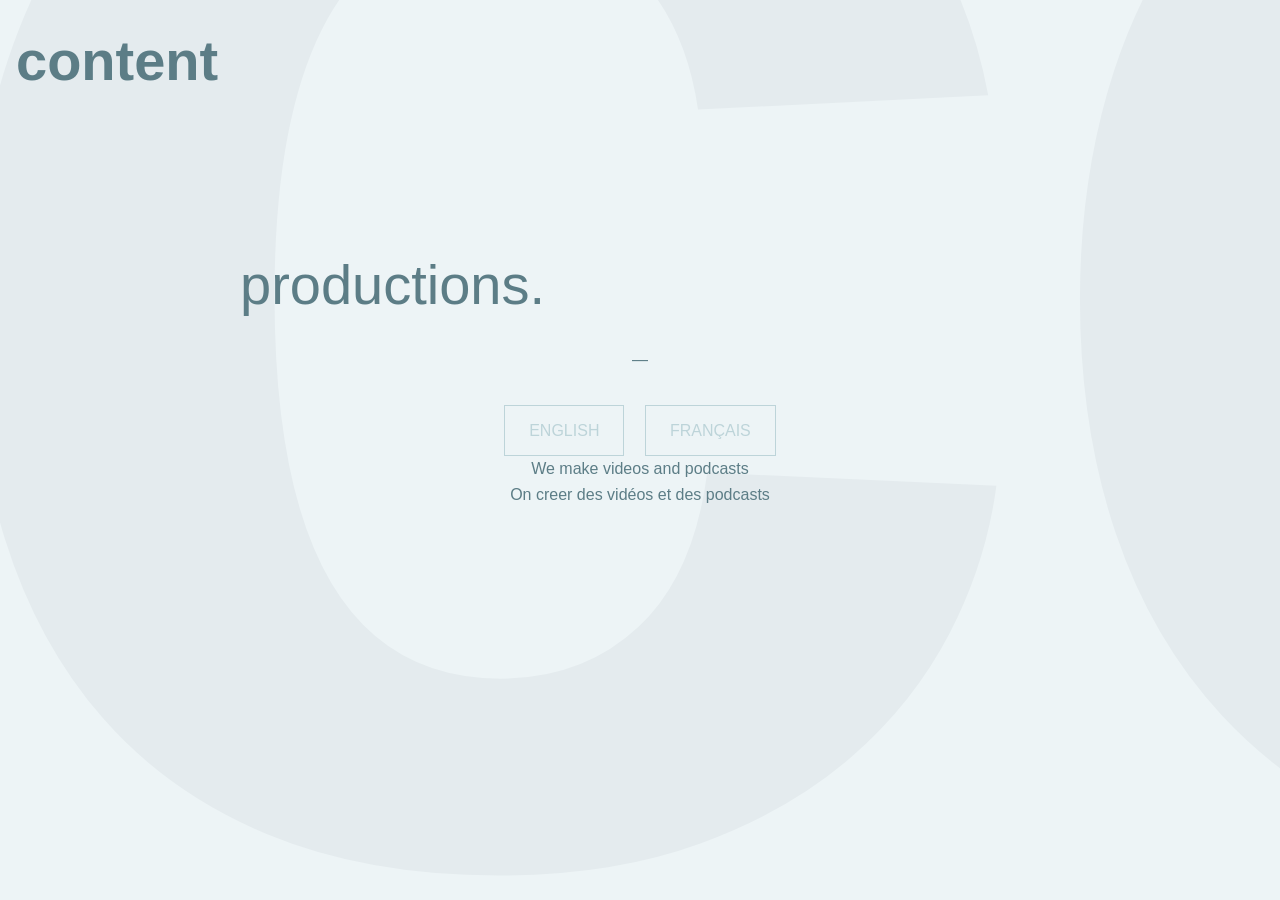
<file: index.html>
<!DOCTYPE html>
<html lang="en">
<head>
  <meta charset="UTF-8">
  <meta name="viewport" content="width=device-width, initial-scale=1.0">
  <title>Content Productions</title>
  <link rel="stylesheet" href="styles.css">
</head>
<body class="page-1">
  <div class="branding">
    <span class="bold">content</span>
  </div>
  <div class="branding2">
    <span class="regular">productions.</span>
  </div>

  <div class="container center">
    <p>—</p>
    <div class="btn-group">
      <a href="en/page1.html" class="btn">English</a>
      <a href="fr/page1.html" class="btn">Français</a>
      <p class="tagline">We make videos and podcasts</p>
      <p class="tagline">On creer des vidéos et des podcasts</p>
    </div>
  </div>
</body>
</html>
</file>
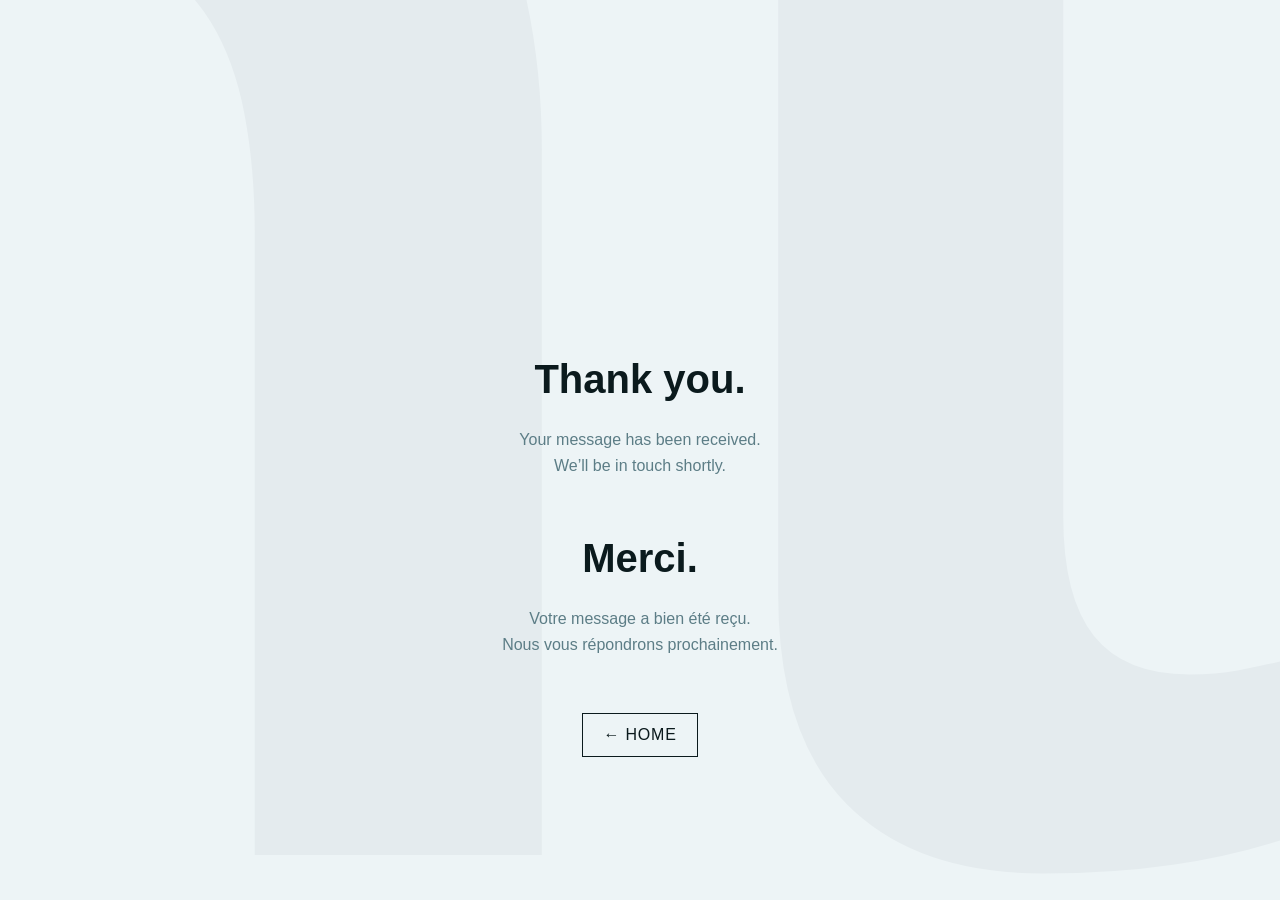
<file: thank-you.html>
<!DOCTYPE html>
<html lang="en">
<head>
  <meta charset="UTF-8">
  <meta name="viewport" content="width=device-width, initial-scale=1.0">
  <title>Thank You — Content Productions</title>
  <link rel="stylesheet" href="styles.css">
</head>
<body class="page-6">
  <div class="container center">

    <section class="thanks-block">
      <h2>Thank you.</h2>
      <p>
        Your message has been received.<br>
        We’ll be in touch shortly.
      </p>
    </section>

    <section class="thanks-block">
      <h2>Merci.</h2>
      <p>
        Votre message a bien été reçu.<br>
        Nous vous répondrons prochainement.
      </p>
    </section>

    <div class="nav-wrap">
      <a href="index.html" class="next">← Home</a>
    </div>

  </div>
</body>
</html>
</file>
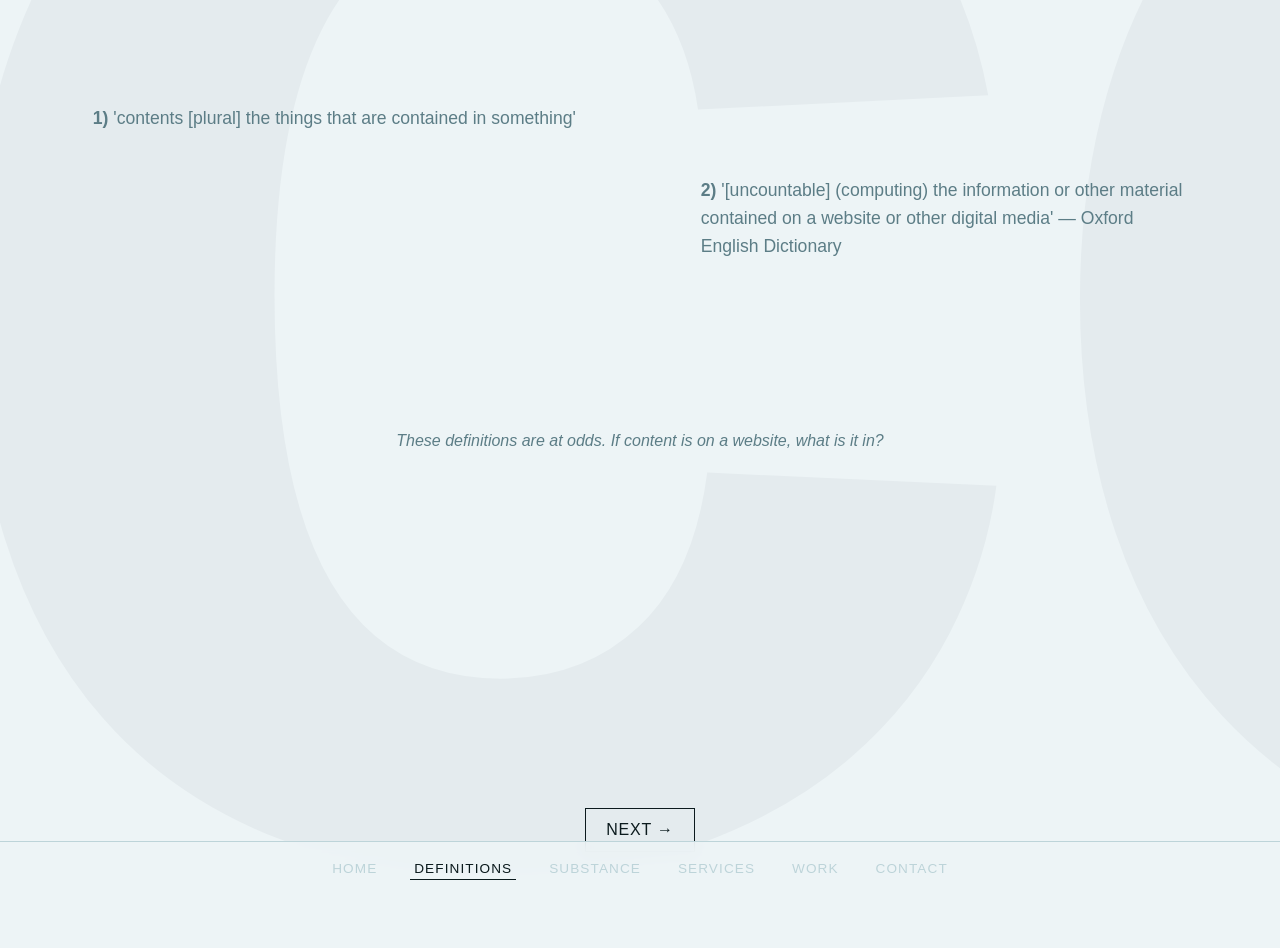
<file: en/page1.html>
<!DOCTYPE html>
<html lang="en">
<head>
  <meta charset="UTF-8">
  <meta name="viewport" content="width=device-width, initial-scale=1.0">
  <title>Content Productions — Definitions</title>
  <link rel="stylesheet" href="../styles.css">
</head>
<body class="page-1">
  <div class="content-area">
    <p class="quote top-left">
      <strong>1)</strong> 'contents [plural] the things that are contained in something'
    </p>

    <p class="quote top-right">
      <strong>2)</strong> '[uncountable] (computing) the information or other material contained on a website or other digital media' — Oxford English Dictionary
    </p>

    <p class="center-text">
      These definitions are at odds.
      If content is <em>on</em> a website, what is it <em>in</em>?
    </p>
  </div>

  <div class="nav-wrap">
    <a href="page2.html" class="next">Next →</a>
  </div>

  <nav class="bottom-nav">
    <a href="../index.html">Home</a>
    <a href="page1.html" class="active">Definitions</a>
    <a href="page2.html">Substance</a>
    <a href="page3.html">Services</a>
    <a href="page4.html">Work</a>
    <a href="page5.html">Contact</a>
  </nav>
</body>
</html>
</file>
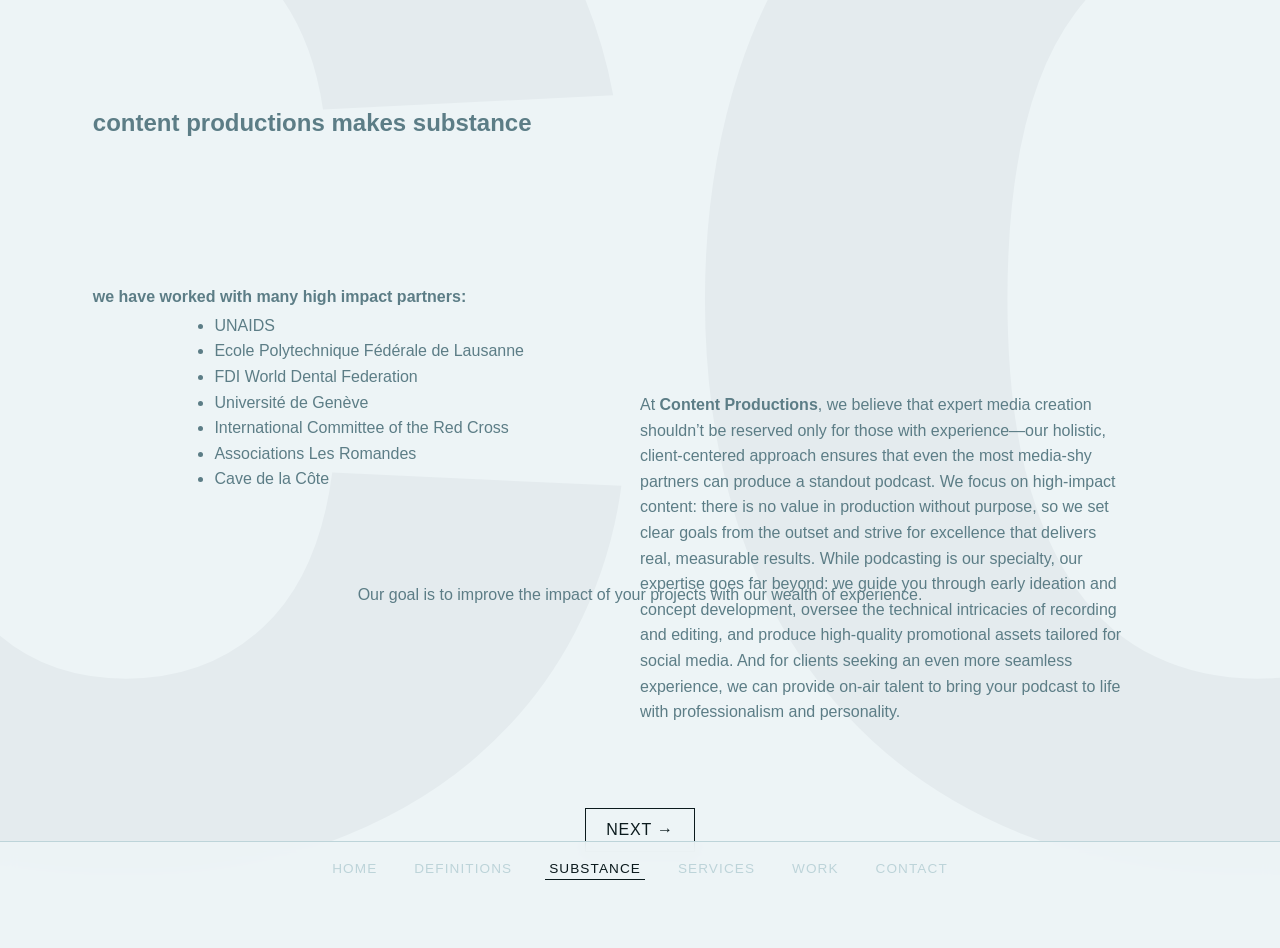
<file: en/page2.html>
<!DOCTYPE html>
<html lang="en">
<head>
  <meta charset="UTF-8">
  <meta name="viewport" content="width=device-width, initial-scale=1.0">
  <title>Content Productions — Substance</title>
  <link rel="stylesheet" href="../styles.css">
</head>
<body class="page-2">
  <div class="content-area">
    <h2 class="headline top-left">content productions makes substance</h2>

    <p class="mid-left"><strong>we have worked with many high impact partners:</strong></p>

    <p class="mid-centre">
      At <strong>Content Productions</strong>, we believe that expert media creation
      shouldn’t be reserved only for those with experience—our holistic,
      client-centered approach ensures that even the most media-shy partners can
      produce a standout podcast. We focus on high-impact content: there is no
      value in production without purpose, so we set clear goals from the outset
      and strive for excellence that delivers real, measurable results. While
      podcasting is our specialty, our expertise goes far beyond: we guide you
      through early ideation and concept development, oversee the technical
      intricacies of recording and editing, and produce high-quality promotional
      assets tailored for social media. And for clients seeking an even more
      seamless experience, we can provide on-air talent to bring your podcast to
      life with professionalism and personality.
    </p>

    <ul class="mid-right">
      <li>UNAIDS</li>
      <li>Ecole Polytechnique Fédérale de Lausanne</li>
      <li>FDI World Dental Federation</li>
      <li>Université de Genève</li>
      <li>International Committee of the Red Cross</li>
      <li>Associations Les Romandes</li>
      <li>Cave de la Côte</li>
    </ul>

    <p class="bottom-center">
      Our goal is to improve the impact of your projects with our wealth of experience.
    </p>
  </div>

  <div class="nav-wrap">
    <a href="page3.html" class="next">Next →</a>
  </div>

  <nav class="bottom-nav">
    <a href="../index.html">Home</a>
    <a href="page1.html">Definitions</a>
    <a href="page2.html" class="active">Substance</a>
    <a href="page3.html">Services</a>
    <a href="page4.html">Work</a>
    <a href="page5.html">Contact</a>
  </nav>
</body>
</html>
</file>
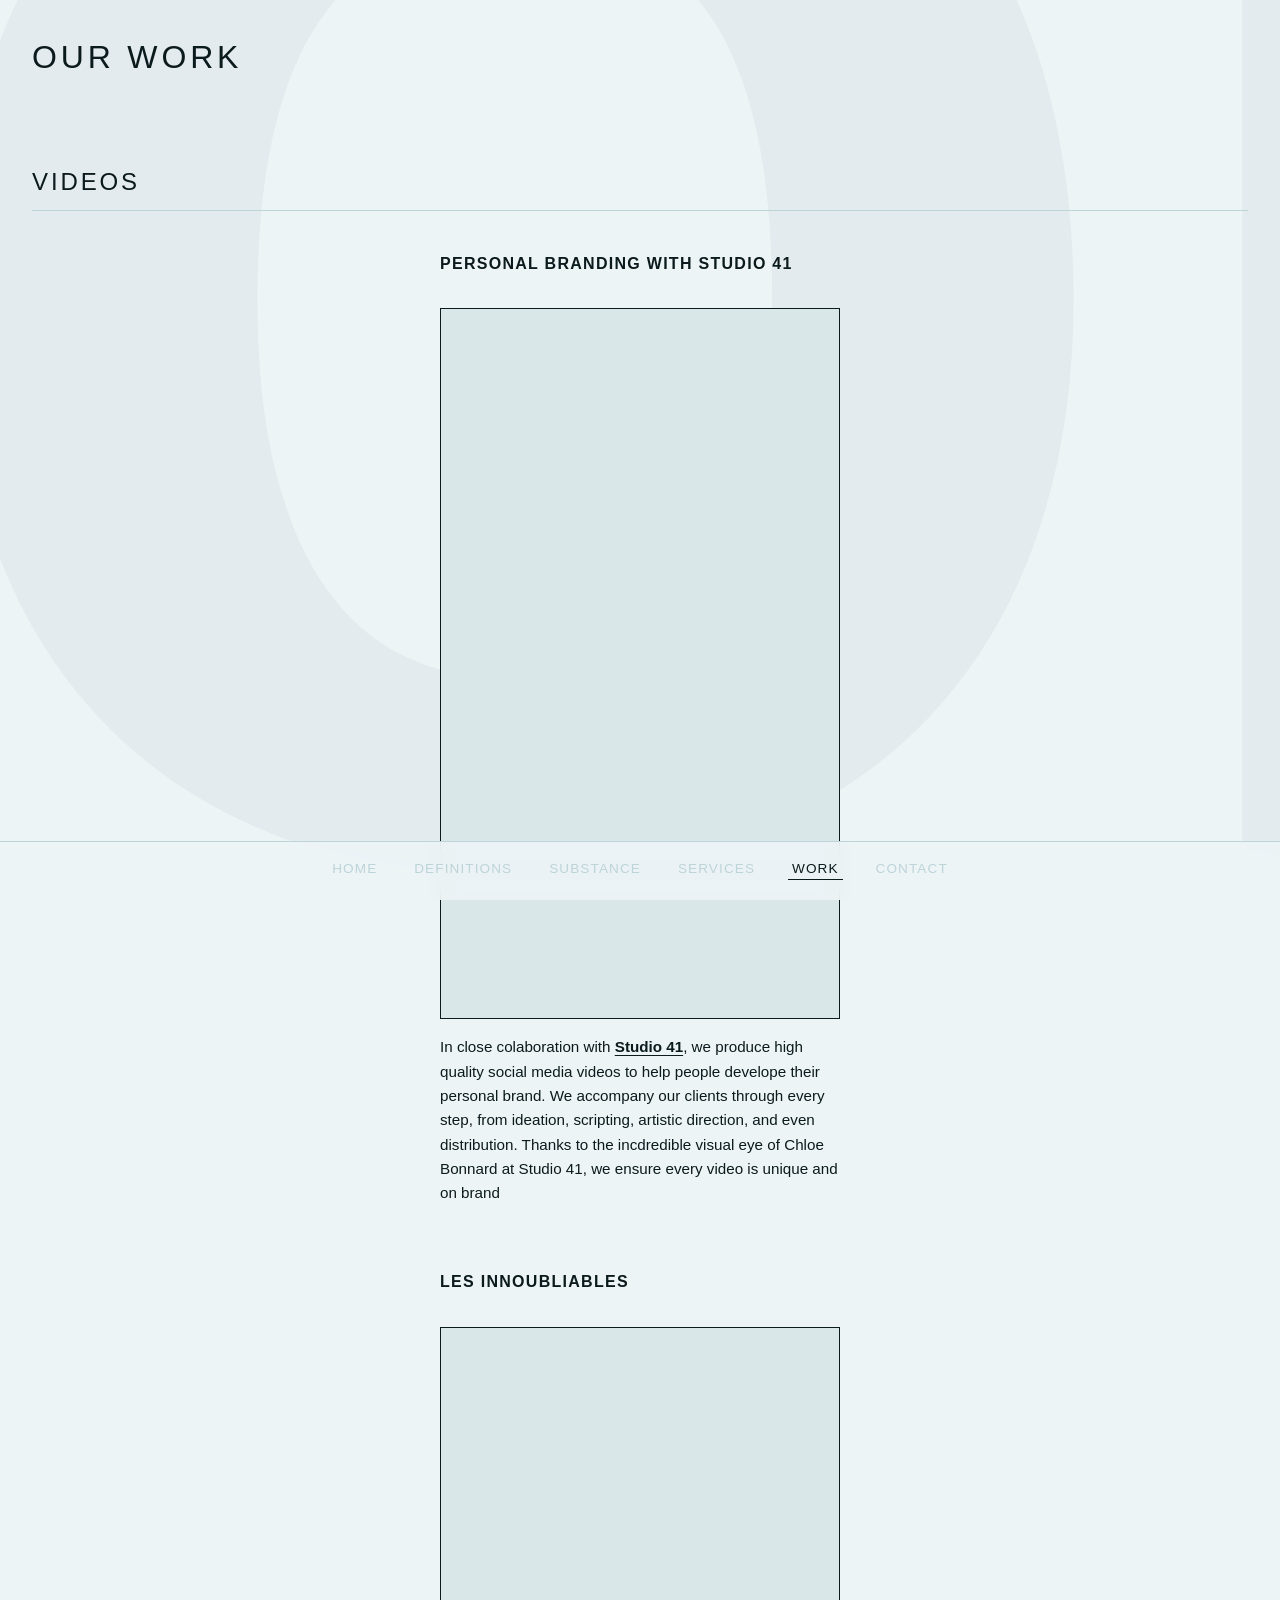
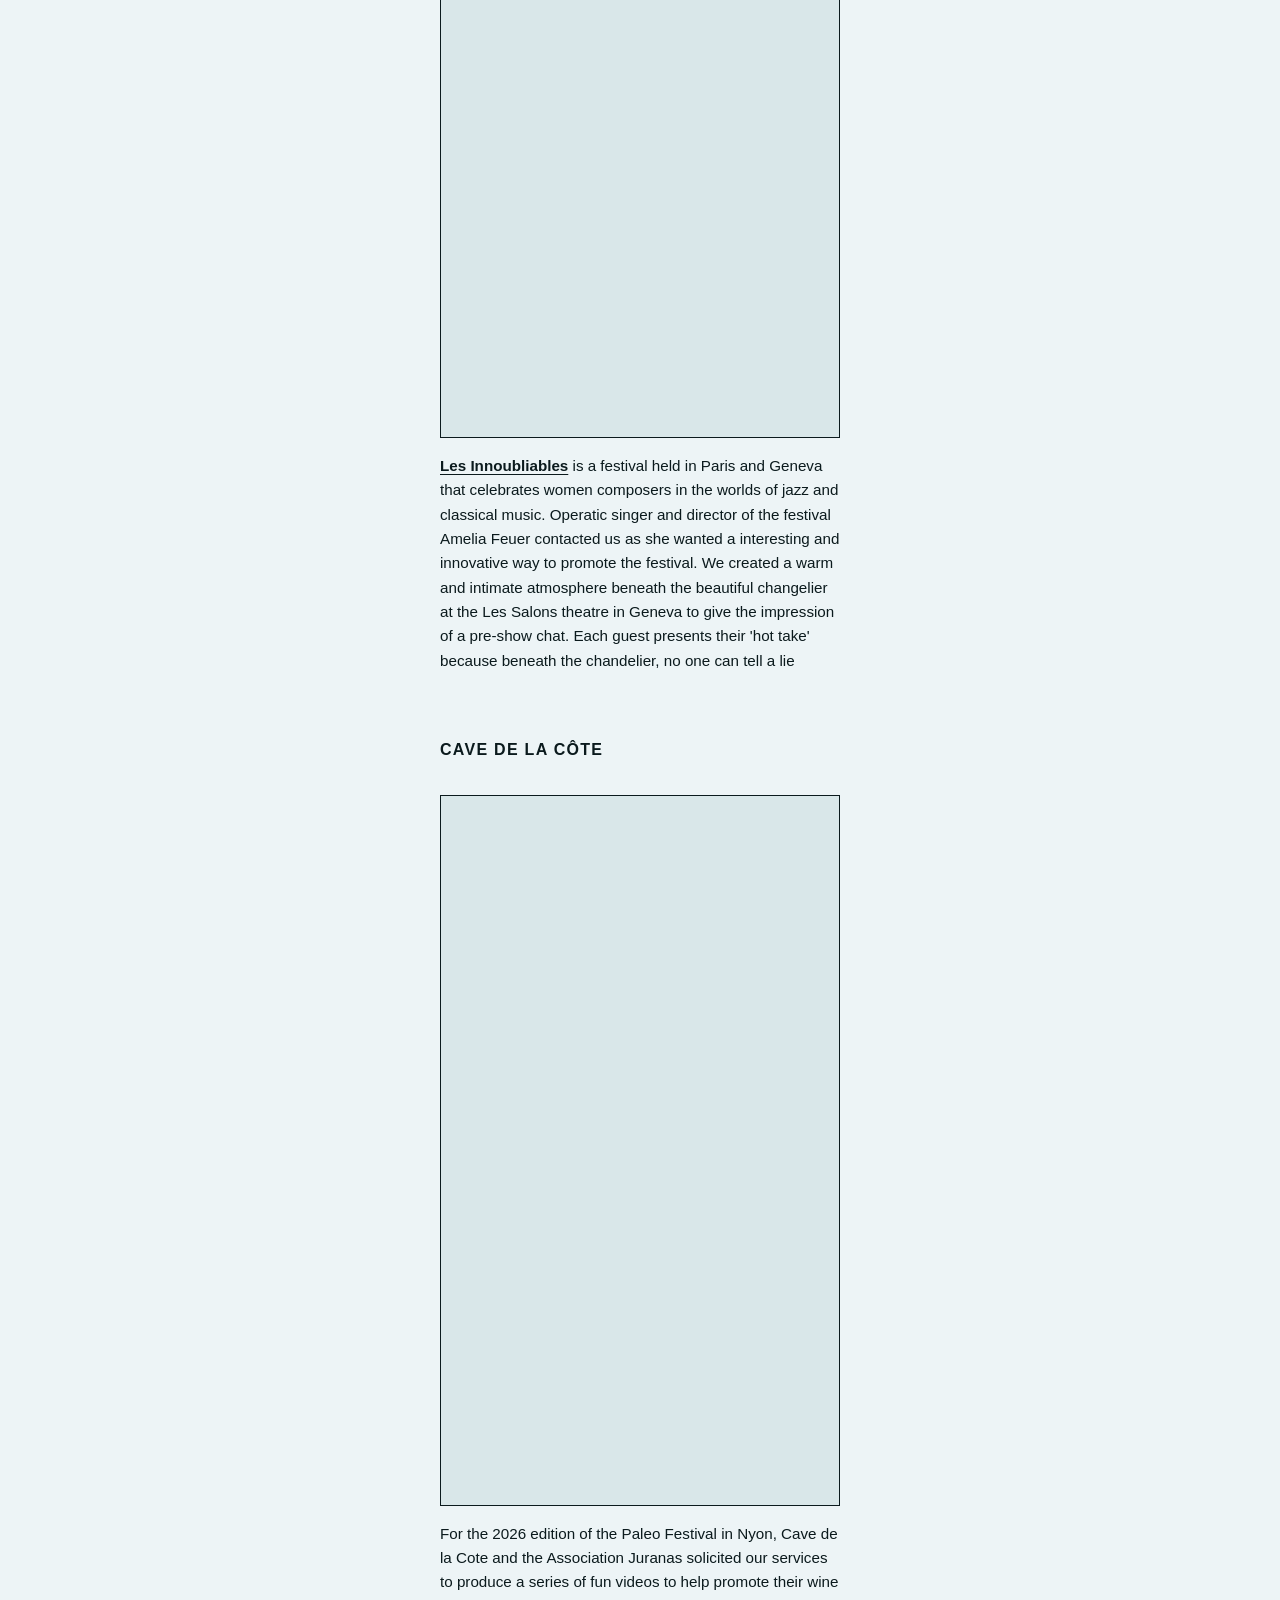
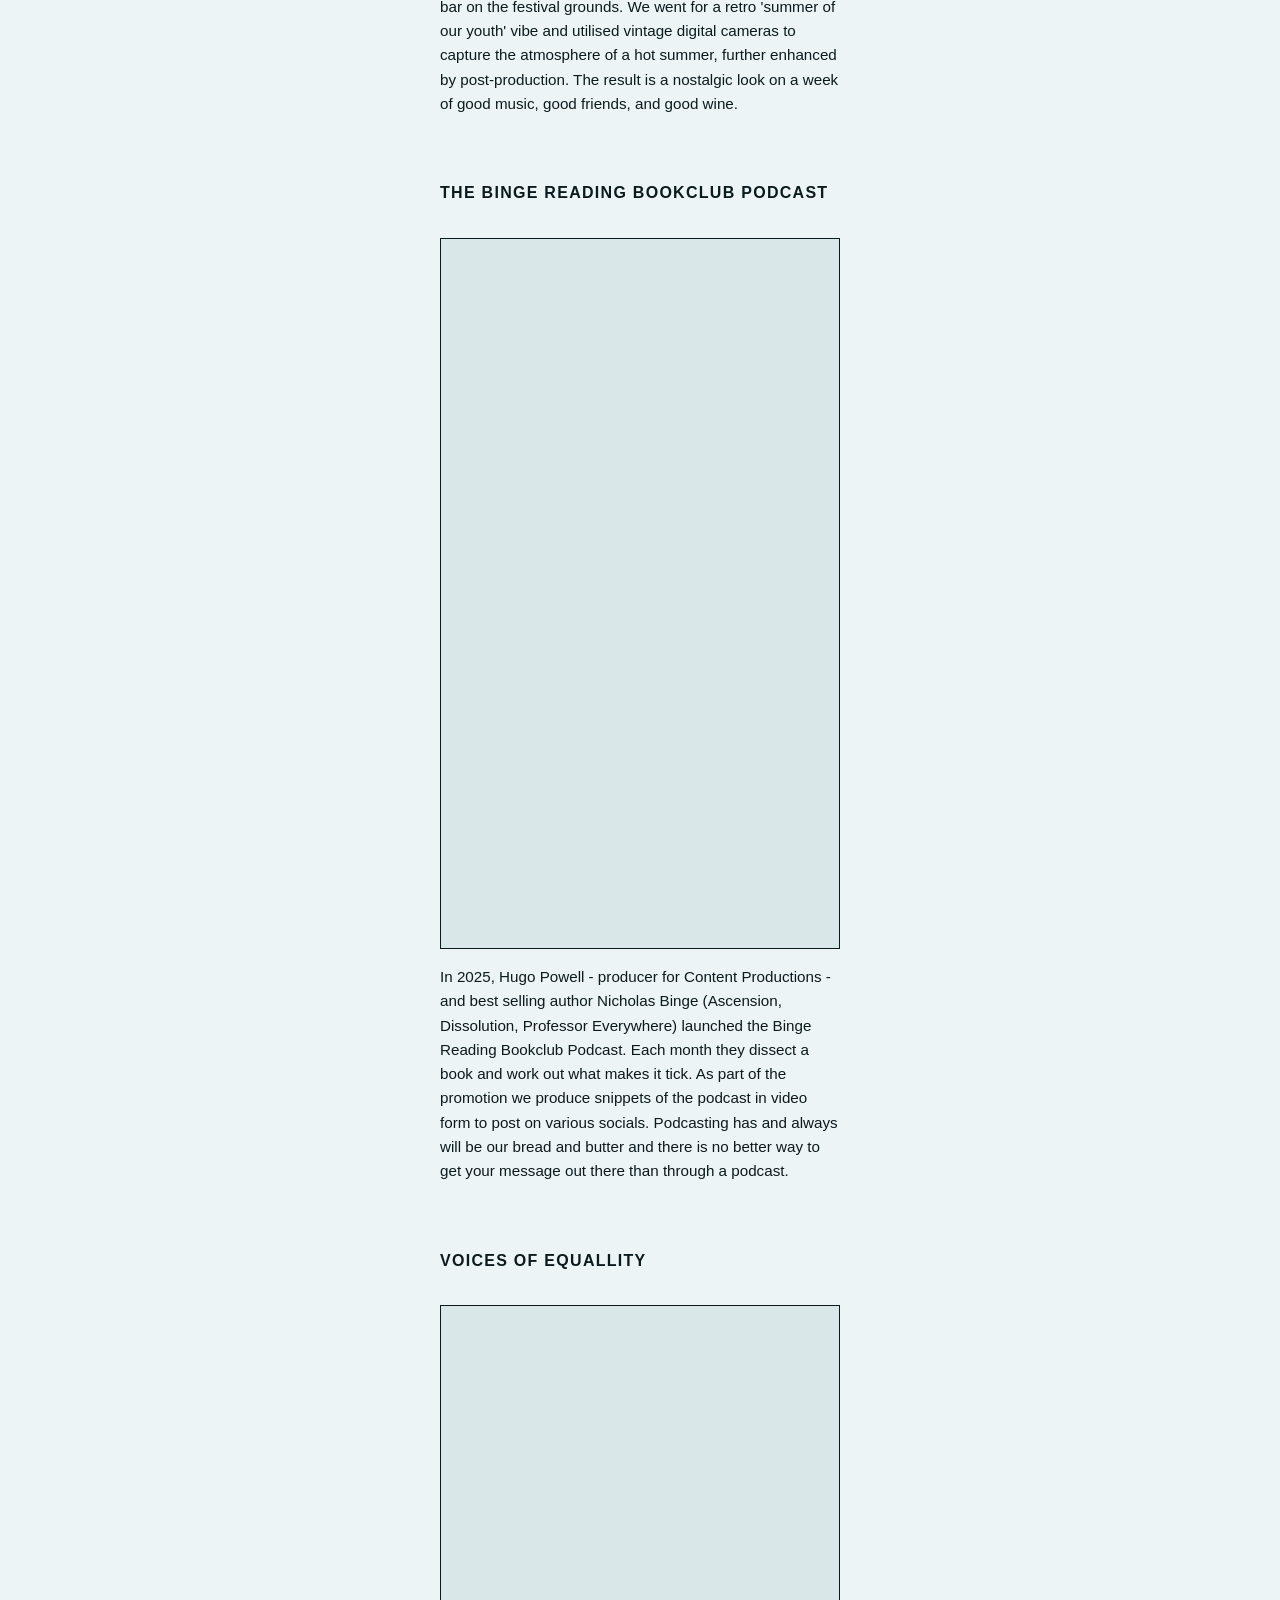
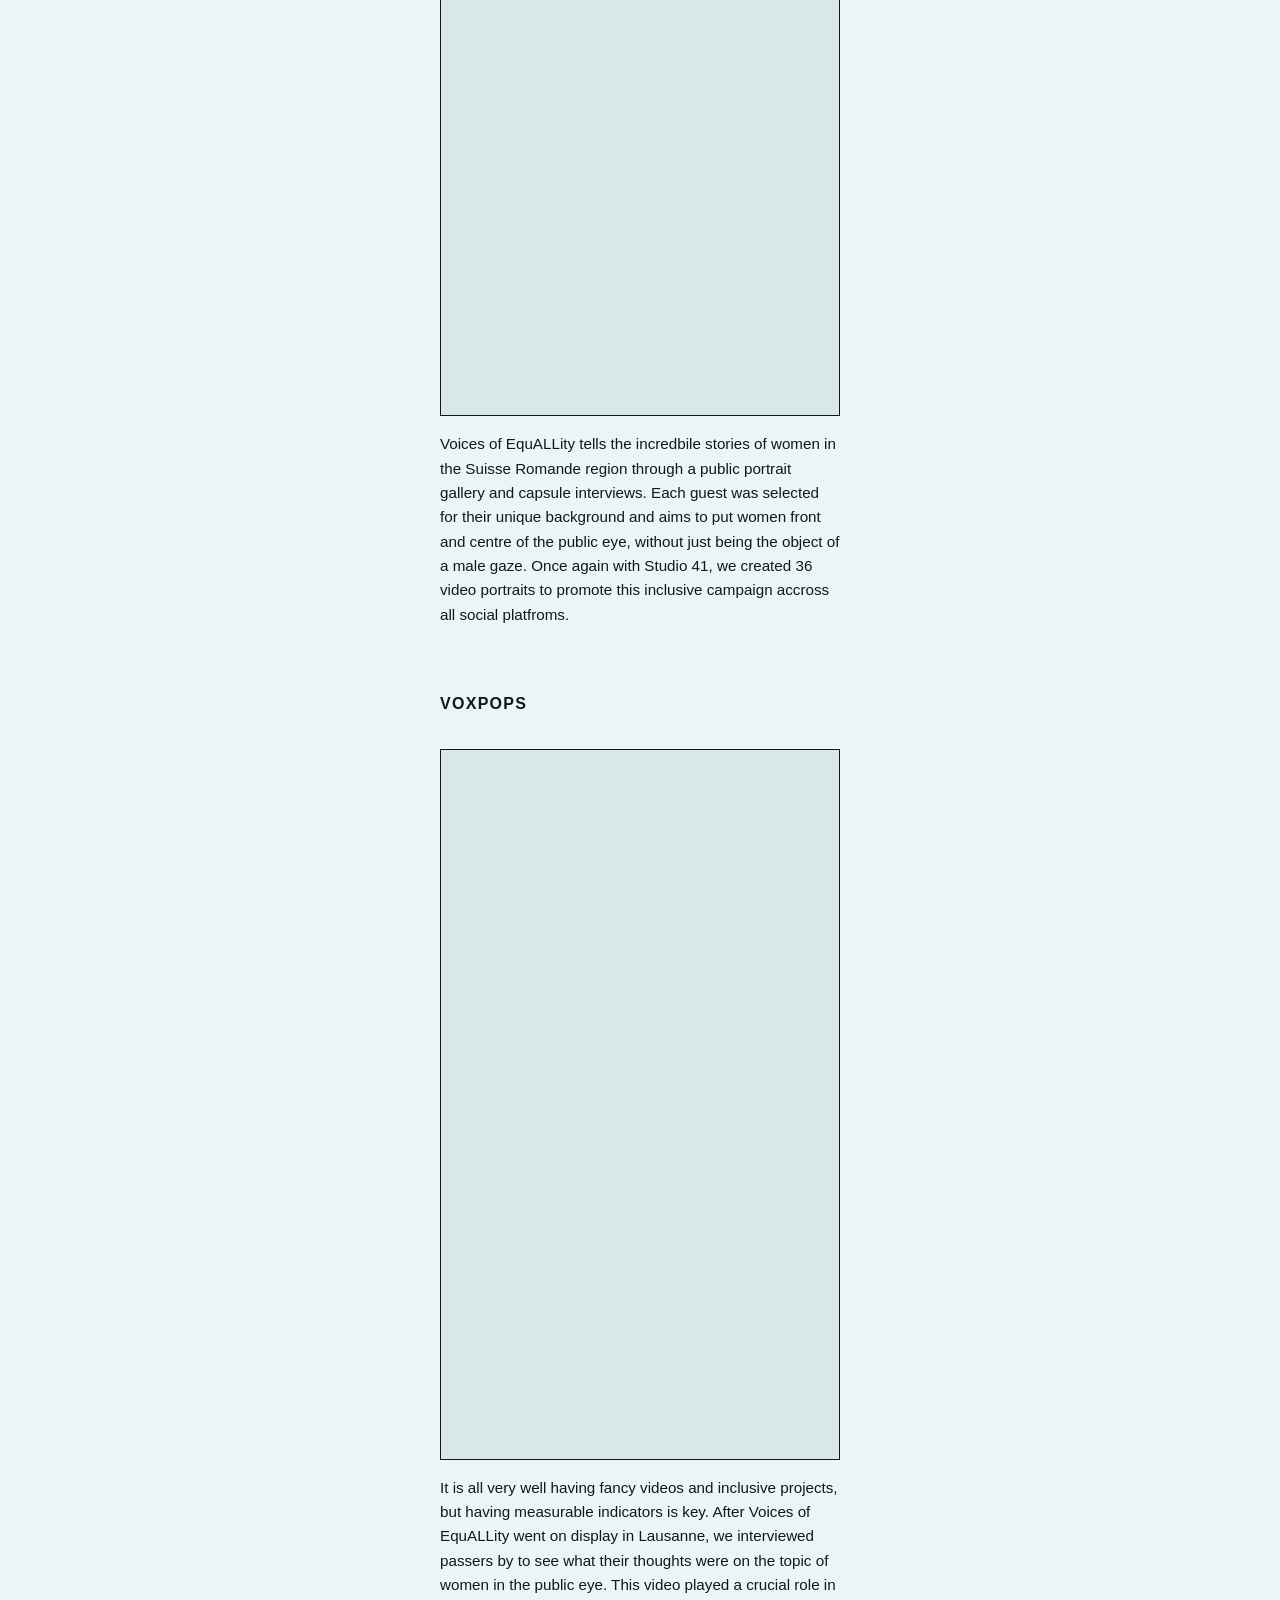
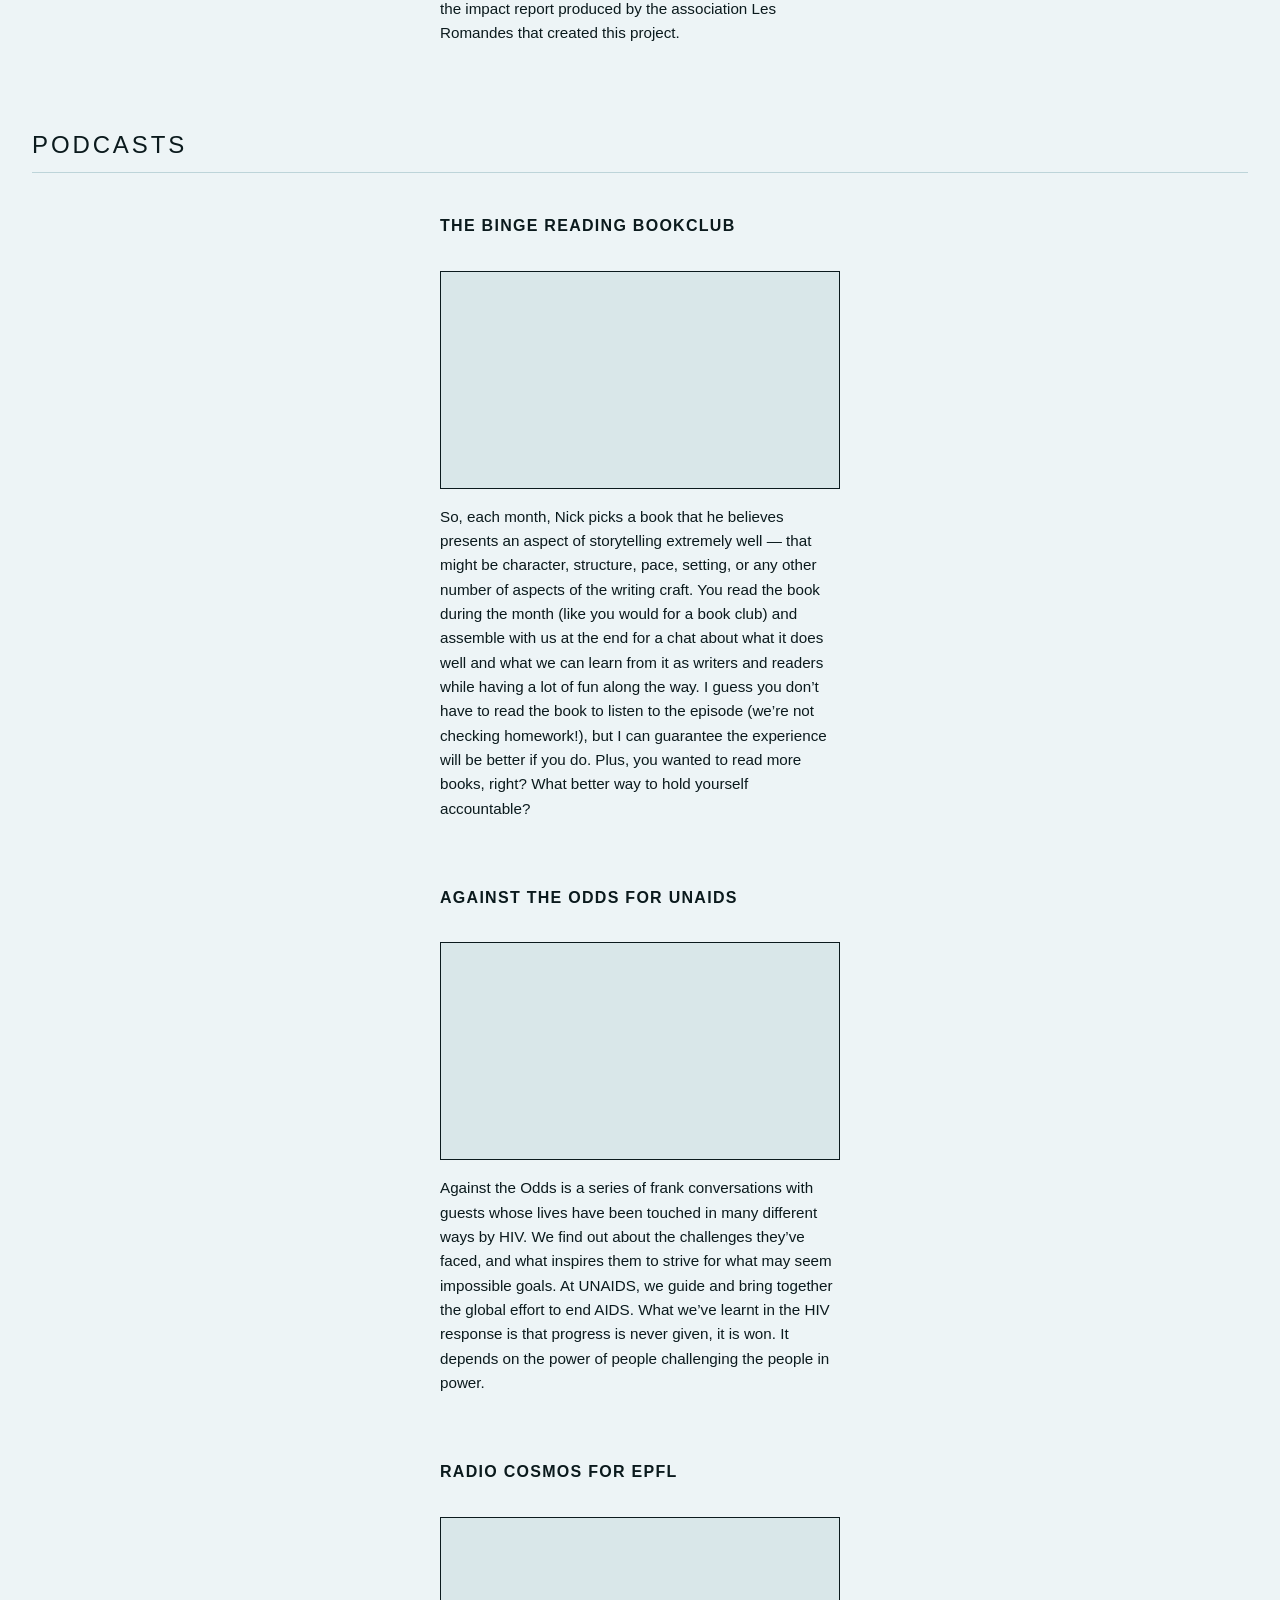
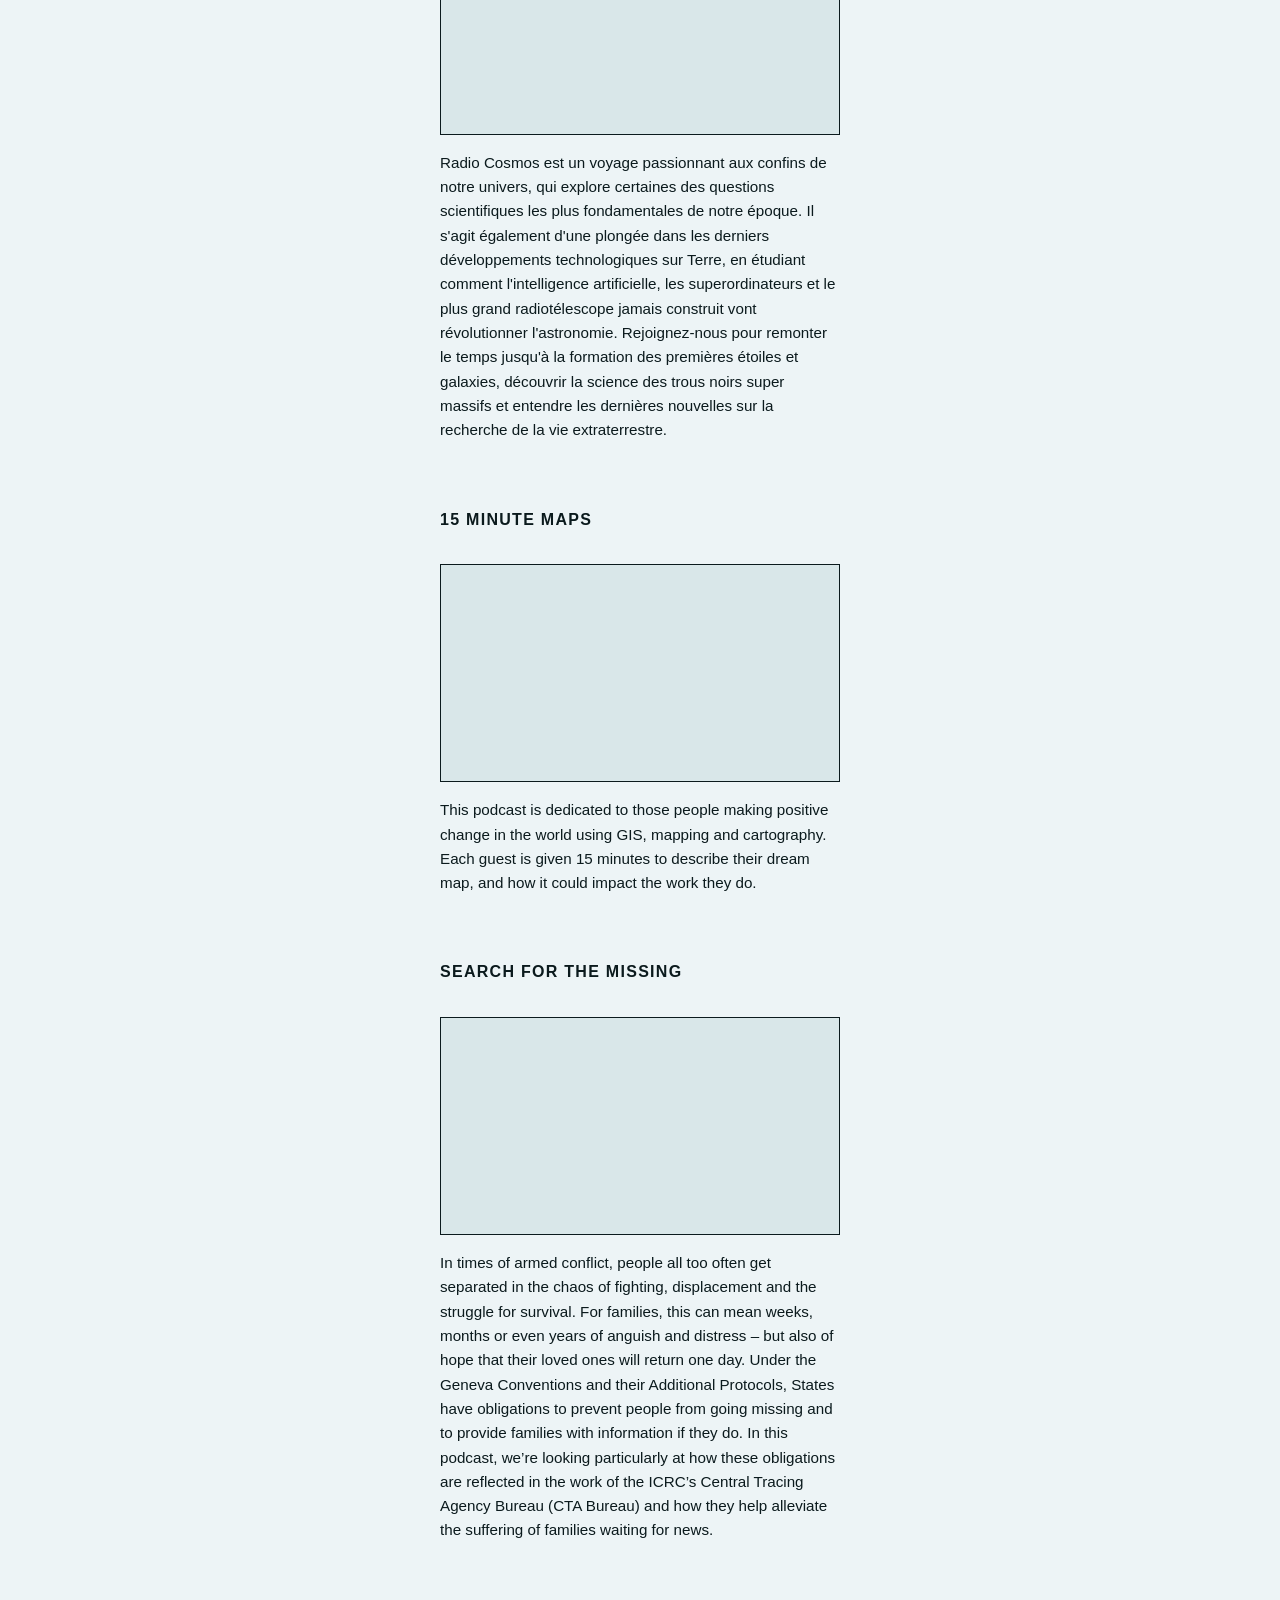
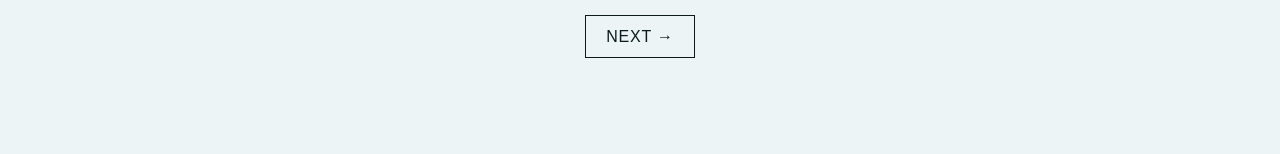
<file: en/page4.html>
<!DOCTYPE html>
<html lang="en">
<head>
  <meta charset="UTF-8">
  <meta name="viewport" content="width=device-width, initial-scale=1.0">
  <meta name="referrer" content="strict-origin-when-cross-origin">
  <title>Content Productions — Our Work</title>
  <link rel="stylesheet" href="../styles.css">
</head>
<body class="page-4">
  <div class="container">
    <h2 class="page-headline">Our Work</h2>

    <!-- ==================== VIDEOS ==================== -->
    <section class="work-section">
      <h3>Videos</h3>

      <div class="embed-step">
        <h4 class="embed-title">Personal Branding with Studio 41</h4>
          <div class="video-frame">
            <iframe width="560" height="315" src="https://www.youtube.com/embed/CFgde2N5SL8?si=puCbJ2fe6YFlEcCr" title="YouTube video player" frameborder="0" allow="accelerometer; autoplay; clipboard-write; encrypted-media; gyroscope; picture-in-picture; web-share" referrerpolicy="strict-origin-when-cross-origin" allowfullscreen></iframe>
          </div>
        <p class="embed-desc">In close colaboration with <a href="https://au41.ch" class="inline-link">Studio 41</a>, we produce high quality social media videos to help people develope their personal brand. We accompany our clients through every step, from ideation, scripting, artistic direction, and even distribution. Thanks to the incdredible visual eye of Chloe Bonnard at Studio 41, we ensure every video is unique and on brand</p>
      </div>

      <div class="embed-step">
        <h4 class="embed-title">Les Innoubliables</h4>
          <div class="video-frame">
            <iframe width="560" height="315" src="https://www.youtube.com/embed/Piefk6rmED0?si=r35SIm40K7e-Zt9_" title="YouTube video player" frameborder="0" allow="accelerometer; autoplay; clipboard-write; encrypted-media; gyroscope; picture-in-picture; web-share" referrerpolicy="strict-origin-when-cross-origin" allowfullscreen></iframe>
          </div>
        <p class="embed-desc"> <a href="https://www.lesinoubliables.com" class="inline-link">Les Innoubliables</a> is a festival held in Paris and Geneva that celebrates women composers in the worlds of jazz and classical music. Operatic singer and director of the festival Amelia Feuer contacted us as she wanted a interesting and innovative way to promote the festival. We created a warm and intimate atmosphere beneath the beautiful changelier at the Les Salons theatre in Geneva to give the impression of a pre-show chat. Each guest presents their 'hot take' because beneath the chandelier, no one can tell a lie </p>
      </div>

      <div class="embed-step">
        <h4 class="embed-title">Cave de la Côte</h4>
          <div class="video-frame">
            <iframe width="560" height="315" src="https://www.youtube.com/embed/SdgosFTKPp0?si=gh0zMu8M7oWsG3eW" title="YouTube video player" frameborder="0" allow="accelerometer; autoplay; clipboard-write; encrypted-media; gyroscope; picture-in-picture; web-share" referrerpolicy="strict-origin-when-cross-origin" allowfullscreen></iframe>
          </div>
        <p class="embed-desc">For the 2026 edition of the Paleo Festival in Nyon, Cave de la Cote and the Association Juranas solicited our services to produce a series of fun videos to help promote their wine bar on the festival grounds. We went for a retro 'summer of our youth' vibe and utilised vintage digital cameras to capture the atmosphere of a hot summer, further enhanced by post-production. The result is a nostalgic look on a week of good music, good friends, and good wine.</p>
      </div>

      <div class="embed-step">
        <h4 class="embed-title">The Binge Reading Bookclub Podcast</h4>
        <div class="video-frame">
          <iframe width="560" height="315" src="https://www.youtube.com/embed/8w_1kNvxdGo?si=KJ8IIyT6vbDHQ3Oq" title="YouTube video player" frameborder="0" allow="accelerometer; autoplay; clipboard-write; encrypted-media; gyroscope; picture-in-picture; web-share" referrerpolicy="strict-origin-when-cross-origin" allowfullscreen></iframe>
        </div>
        <p class="embed-desc">In 2025, Hugo Powell - producer for Content Productions - and best selling author Nicholas Binge (Ascension, Dissolution, Professor Everywhere) launched the Binge Reading Bookclub Podcast. Each month they dissect a book and work out what makes it tick. As part of the promotion we produce snippets of the podcast in video form to post on various socials. Podcasting has and always will be our bread and butter and there is no better way to get your message out there than through a podcast.</p>
      </div>

      <div class="embed-step">
        <h4 class="embed-title">Voices of EquALLity</h4>
          <div class="video-frame">
            <iframe src="https://www.youtube.com/embed/5yF-CLeGV1I?si=lrktPgS2kncHZzxH" title="YouTube video player" frameborder="0" allow="accelerometer; autoplay; clipboard-write; encrypted-media; gyroscope; picture-in-picture; web-share" referrerpolicy="strict-origin-when-cross-origin" allowfullscreen></iframe>
          </div>
        <p class="embed-desc">Voices of EquALLity tells the incredbile stories of women in the Suisse Romande region through a public portrait gallery and capsule interviews. Each guest was selected for their unique background and aims to put women front and centre of the public eye, without just being the object of a male gaze. Once again with Studio 41, we created 36 video portraits to promote this inclusive campaign accross all social platfroms.</p>
      </div>

      <div class="embed-step">
        <h4 class="embed-title">Voxpops</h4>
          <div class="video-frame">
            <iframe width="560" height="315" src="https://www.youtube.com/embed/dQlyM8N2gmI?si=xS4AaAGMj375nSWY" title="YouTube video player" frameborder="0" allow="accelerometer; autoplay; clipboard-write; encrypted-media; gyroscope; picture-in-picture; web-share" referrerpolicy="strict-origin-when-cross-origin" allowfullscreen></iframe>
          </div>
        <p class="embed-desc">It is all very well having fancy videos and inclusive projects, but having measurable indicators is key. After Voices of EquALLity went on display in Lausanne, we interviewed passers by to see what their thoughts were on the topic of women in the public eye. This video played a crucial role in the impact report produced by the association Les Romandes that created this project.</p>
      </div>
    </section>

    <!-- ==================== PODCASTS ==================== -->
    <section class="work-section">
      <h3>Podcasts</h3>

      <div class="embed-step">
        <h4 class="embed-title">The Binge Reading Bookclub</h4>
        <div class="audio-frame">
          <iframe
            src="https://www.buzzsprout.com/2448532?client_source=large_player&iframe=true"
            loading="lazy"
            width="100%"
            height="200"
            frameborder="0"
            scrolling="no"
            title="The Binge Reading Bookclub"></iframe>
        </div>
        <p class="embed-desc">So, each month, Nick picks a book that he believes presents an aspect of storytelling extremely well — that might be character, structure, pace, setting, or any other number of aspects of the writing craft. You read the book during the month (like you would for a book club) and assemble with us at the end for a chat about what it does well and what we can learn from it as writers and readers while having a lot of fun along the way. I guess you don’t have to read the book to listen to the episode (we’re not checking homework!), but I can guarantee the experience will be better if you do. Plus, you wanted to read more books, right? What better way to hold yourself accountable?</p>
      </div>

      <div class="embed-step">
        <h4 class="embed-title">Against the Odds for UNAIDS</h4>
        <div class="audio-frame">
          <iframe
            src="https://www.buzzsprout.com/2019857?client_source=large_player&iframe=true"
            loading="lazy"
            width="100%"
            height="200"
            frameborder="0"
            scrolling="no"
            title="Against the Odds"></iframe>
        </div>
        <p class="embed-desc">Against the Odds is a series of frank conversations with guests whose lives have been touched in many different ways by HIV. We find out about the challenges they’ve faced, and what inspires them to strive for what may seem impossible goals. At UNAIDS, we guide and bring together the global effort to end AIDS. What we’ve learnt in the HIV response is that progress is never given, it is won. It depends on the power of people challenging the people in power.</p>
      </div>

      <div class="embed-step">
        <h4 class="embed-title">Radio Cosmos for EPFL</h4>
        <div class="audio-frame">
          <iframe
            src="https://www.buzzsprout.com/2446413?client_source=large_player&iframe=true"
            loading="lazy"
            width="100%"
            height="200"
            frameborder="0"
            scrolling="no"
            title="Radio Cosmos"></iframe>
        </div>
        <p class="embed-desc">Radio Cosmos est un voyage passionnant aux confins de notre univers, qui explore certaines des questions scientifiques les plus fondamentales de notre époque. Il s'agit également d'une plongée dans les derniers développements technologiques sur Terre, en étudiant comment l'intelligence artificielle, les superordinateurs et le plus grand radiotélescope jamais construit vont révolutionner l'astronomie. Rejoignez-nous pour remonter le temps jusqu'à la formation des premières étoiles et galaxies, découvrir la science des trous noirs super massifs et entendre les dernières nouvelles sur la recherche de la vie extraterrestre. </p>
      </div>

      <div class="embed-step">
        <h4 class="embed-title">15 Minute Maps</h4>
        <div class="audio-frame">
          <iframe
            src="https://www.buzzsprout.com/2525486?client_source=large_player&iframe=true"
            loading="lazy"
            width="100%"
            height="200"
            frameborder="0"
            scrolling="no"
            title="15 Minute Maps"></iframe>
        </div>
        <p class="embed-desc">This podcast is dedicated to those people making positive change in the world using GIS, mapping and cartography. Each guest is given 15 minutes to describe their dream map, and how it could impact the work they do.</p>
      </div>

      <div class="embed-step">
        <h4 class="embed-title">Search for the Missing</h4>
        <div class="audio-frame">
          <iframe
            src="https://www.buzzsprout.com/2432744?client_source=large_player&iframe=true"
            loading="lazy"
            width="100%"
            height="200"
            frameborder="0"
            scrolling="no"
            title="Search for the Missing"></iframe>
        </div>
        <p class="embed-desc">In times of armed conflict, people all too often get separated in the chaos of fighting, displacement and the struggle for survival. For families, this can mean weeks, months or even years of anguish and distress – but also of hope that their loved ones will return one day. Under the Geneva Conventions and their Additional Protocols, States have obligations to prevent people from going missing and to provide families with information if they do. In this podcast, we’re looking particularly at how these obligations are reflected in the work of the ICRC’s Central Tracing Agency Bureau (CTA Bureau) and how they help alleviate the suffering of families waiting for news.</p>
      </div>

     
      </div>
    </section>
  </div>

  <div class="nav-wrap">
    <a href="page5.html" class="next">Next →</a>
  </div>

  <nav class="bottom-nav">
    <a href="../index.html">Home</a>
    <a href="page1.html">Definitions</a>
    <a href="page2.html">Substance</a>
    <a href="page3.html">Services</a>
    <a href="page4.html" class="active">Work</a>
    <a href="page5.html">Contact</a>
  </nav>
</body>
</html>
</file>
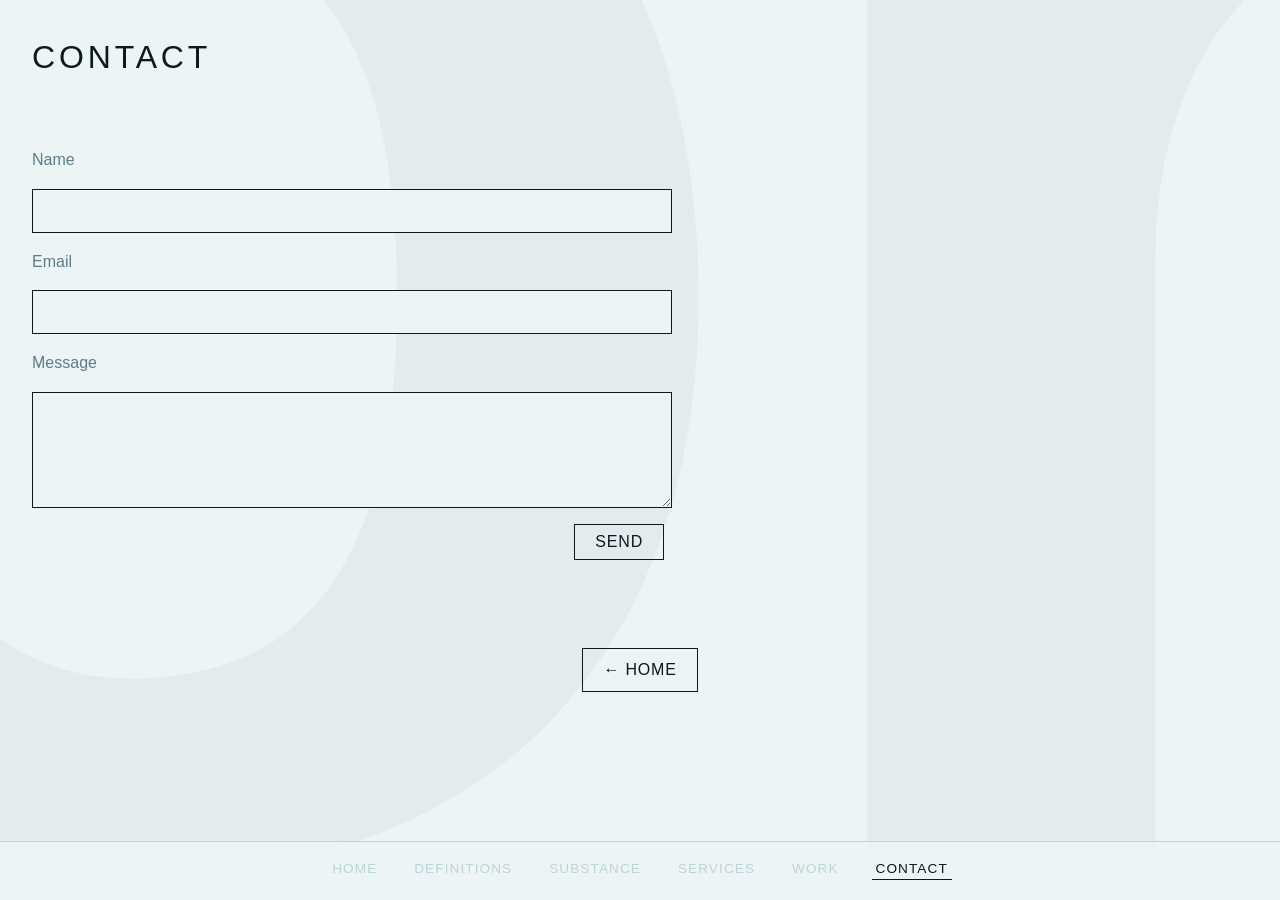
<file: en/page5.html>
<!DOCTYPE html>
<html lang="en">
<head>
  <meta charset="UTF-8">
  <meta name="viewport" content="width=device-width, initial-scale=1.0">
  <title>Contact — Content Productions</title>
  <link rel="stylesheet" href="../styles.css">
</head>
<body class="page-5">
  <div class="container">
    <h2 class="page-headline">Contact</h2>

    <form
      id="contact-form"
      action="https://formspree.io/f/myzrqynd"
      method="POST"
      class="contact-form"
    >
      <input type="text" name="company" tabindex="-1" autocomplete="off" class="hp">

      <label for="name">Name</label>
      <input type="text" id="name" name="name" required>

      <label for="email">Email</label>
      <input type="email" id="email" name="email" required>

      <label for="message">Message</label>
      <textarea id="message" name="message" rows="5" required></textarea>

      <button type="submit" class="btn submit-btn">Send</button>

      <p id="form-status" class="form-status"></p>
    </form>
  </div>

  <div class="nav-wrap">
    <a href="../index.html" class="next">← Home</a>
  </div>

  <nav class="bottom-nav">
    <a href="../index.html">Home</a>
    <a href="page1.html">Definitions</a>
    <a href="page2.html">Substance</a>
    <a href="page3.html">Services</a>
    <a href="page4.html">Work</a>
    <a href="page5.html" class="active">Contact</a>
  </nav>

  <script>
    const form = document.getElementById('contact-form');
    const status = document.getElementById('form-status');

    form.addEventListener('submit', async (e) => {
      e.preventDefault();
      const data = new FormData(form);

      try {
        const response = await fetch(form.action, {
          method: form.method,
          body: data,
          headers: { 'Accept': 'application/json' }
        });

        if (response.ok) {
          window.location.href = "../thank-you.html";
        } else {
          status.textContent = "Something went wrong. Please try again.";
        }
      } catch (error) {
        status.textContent = "Network error. Please try again later.";
      }
    });
  </script>
</body>
</html>
</file>
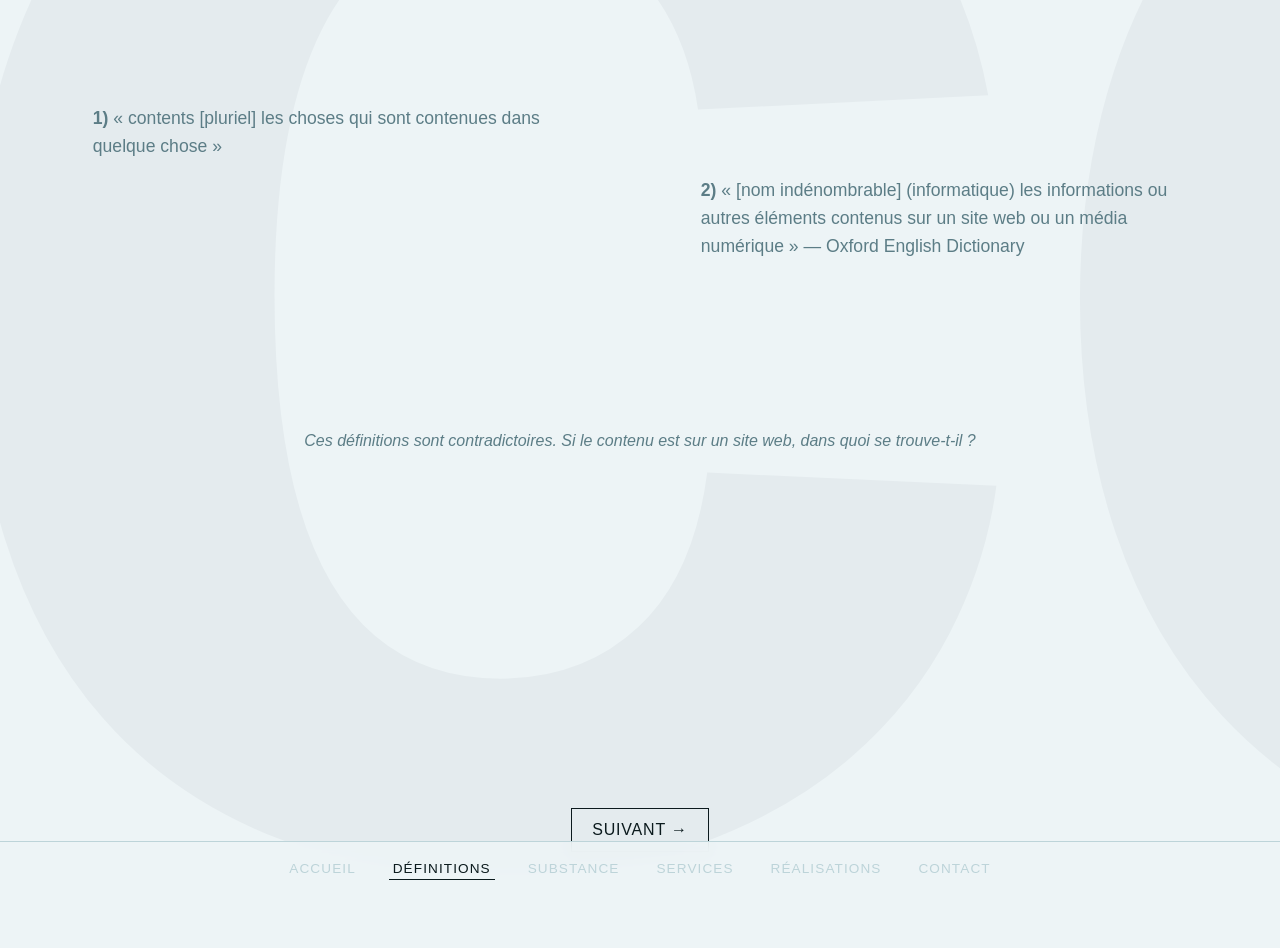
<file: fr/page1.html>
<!DOCTYPE html>
<html lang="fr">
<head>
  <meta charset="UTF-8">
  <meta name="viewport" content="width=device-width, initial-scale=1.0">
  <title>Content Productions — Définitions</title>
  <link rel="stylesheet" href="../styles.css">
</head>
<body class="page-1">
  <div class="content-area">
    <p class="quote top-left">
      <strong>1)</strong> « contents [pluriel] les choses qui sont contenues dans quelque chose »
    </p>

    <p class="quote top-right">
      <strong>2)</strong> « [nom indénombrable] (informatique) les informations ou autres éléments contenus sur un site web ou un média numérique » — Oxford English Dictionary
    </p>

    <p class="center-text">
      Ces définitions sont contradictoires.
      Si le contenu est <em>sur</em> un site web, dans quoi se trouve-t-il ?
    </p>
  </div>

  <div class="nav-wrap">
    <a href="page2.html" class="next">Suivant →</a>
  </div>

  <nav class="bottom-nav">
    <a href="../index.html">Accueil</a>
    <a href="page1.html" class="active">Définitions</a>
    <a href="page2.html">Substance</a>
    <a href="page3.html">Services</a>
    <a href="page4.html">Réalisations</a>
    <a href="page5.html">Contact</a>
  </nav>
</body>
</html>
</file>
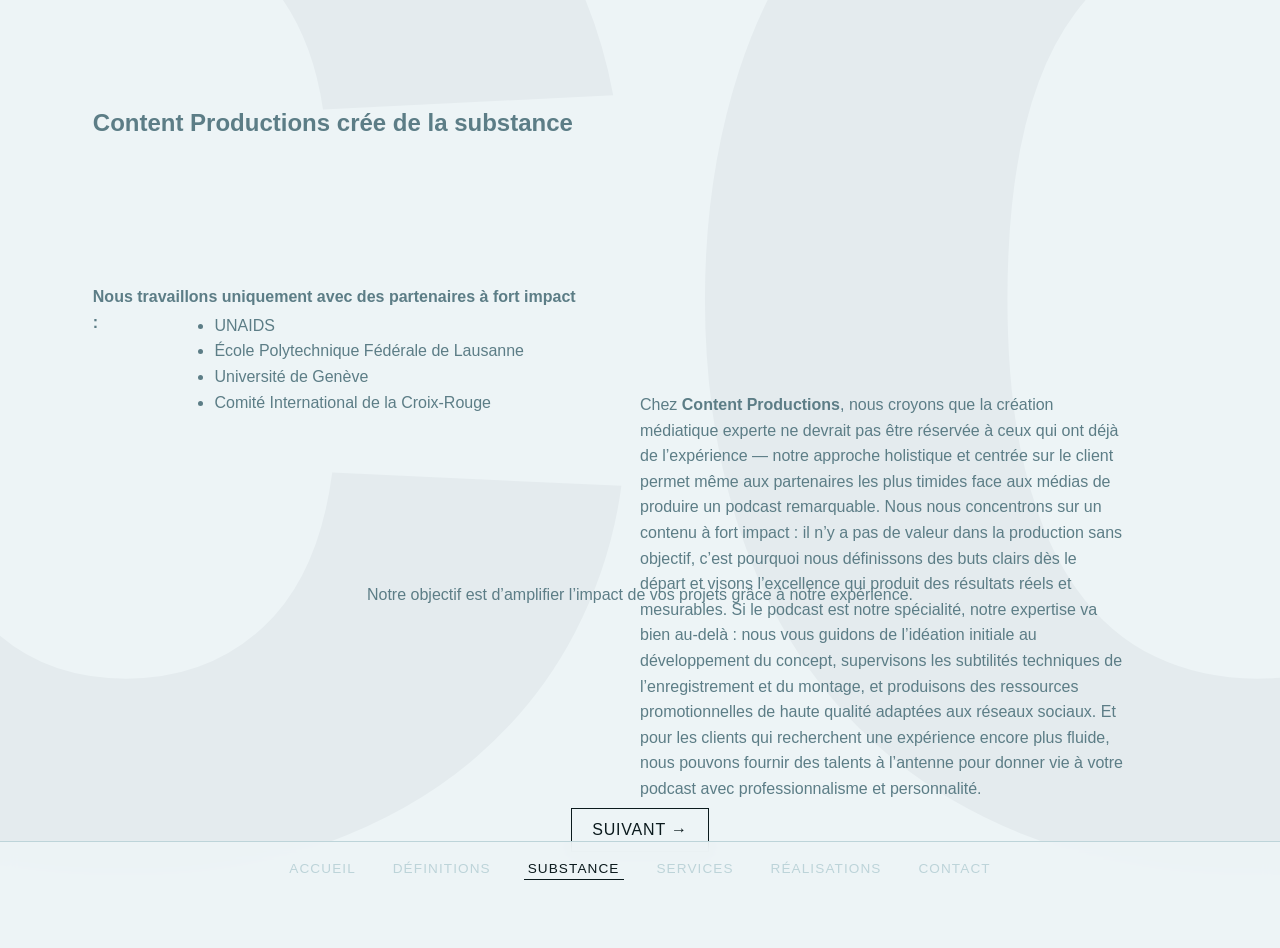
<file: fr/page2.html>
<!DOCTYPE html>
<html lang="fr">
<head>
  <meta charset="UTF-8">
  <meta name="viewport" content="width=device-width, initial-scale=1.0">
  <title>Content Productions — Substance</title>
  <link rel="stylesheet" href="../styles.css">
</head>
<body class="page-2">
  <div class="content-area">
    <h2 class="headline top-left">Content Productions crée de la substance</h2>

    <p class="mid-left"><strong>Nous travaillons uniquement avec des partenaires à fort impact :</strong></p>

    <p class="mid-centre">
      Chez <strong>Content Productions</strong>, nous croyons que la création
      médiatique experte ne devrait pas être réservée à ceux qui ont déjà de
      l’expérience — notre approche holistique et centrée sur le client permet
      même aux partenaires les plus timides face aux médias de produire un
      podcast remarquable. Nous nous concentrons sur un contenu à fort impact :
      il n’y a pas de valeur dans la production sans objectif, c’est pourquoi
      nous définissons des buts clairs dès le départ et visons l’excellence qui
      produit des résultats réels et mesurables. Si le podcast est notre
      spécialité, notre expertise va bien au-delà : nous vous guidons de
      l’idéation initiale au développement du concept, supervisons les
      subtilités techniques de l’enregistrement et du montage, et produisons
      des ressources promotionnelles de haute qualité adaptées aux réseaux
      sociaux. Et pour les clients qui recherchent une expérience encore plus
      fluide, nous pouvons fournir des talents à l’antenne pour donner vie à
      votre podcast avec professionnalisme et personnalité.
    </p>

    <ul class="mid-right">
      <li>UNAIDS</li>
      <li>École Polytechnique Fédérale de Lausanne</li>
      <li>Université de Genève</li>
      <li>Comité International de la Croix-Rouge</li>
    </ul>

    <p class="bottom-center">
      Notre objectif est d’amplifier l’impact de vos projets grâce à notre expérience.
    </p>
  </div>

  <div class="nav-wrap">
    <a href="page3.html" class="next">Suivant →</a>
  </div>

  <nav class="bottom-nav">
    <a href="../index.html">Accueil</a>
    <a href="page1.html">Définitions</a>
    <a href="page2.html" class="active">Substance</a>
    <a href="page3.html">Services</a>
    <a href="page4.html">Réalisations</a>
    <a href="page5.html">Contact</a>
  </nav>
</body>
</html>
</file>
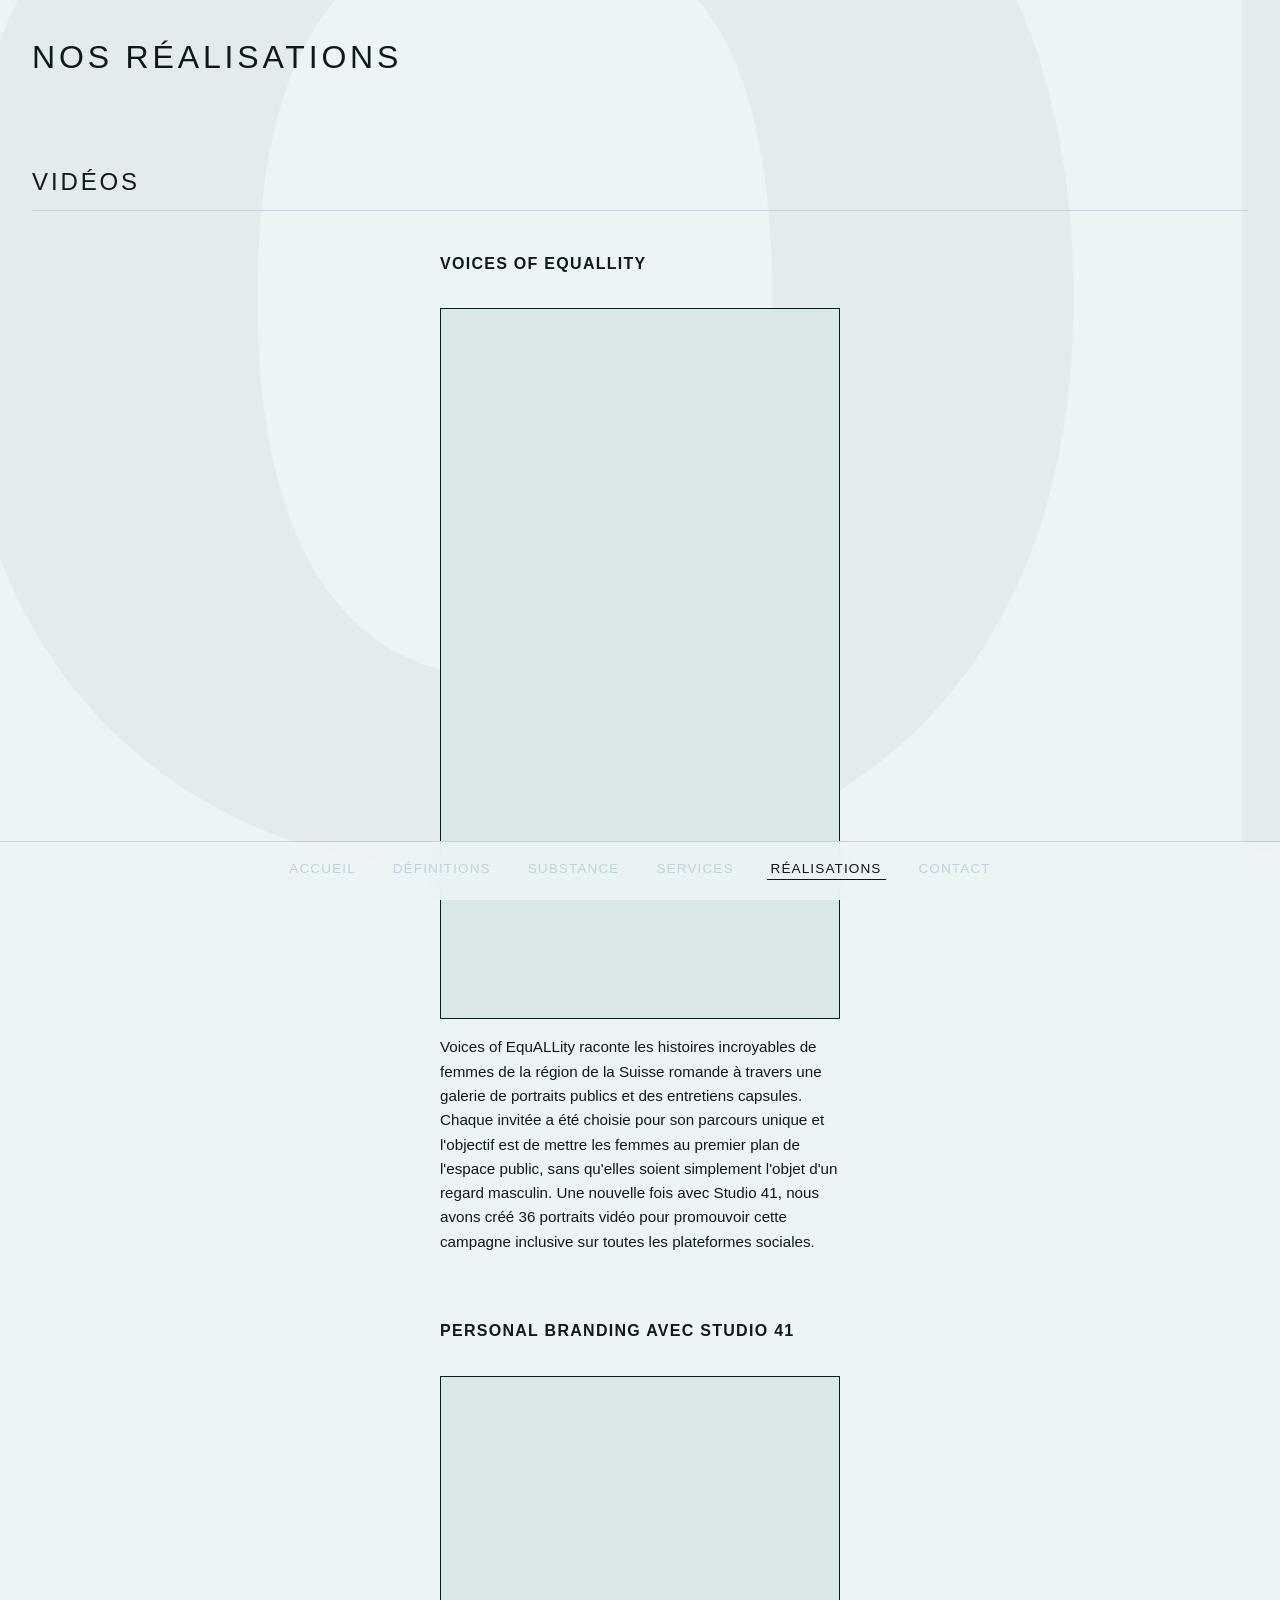
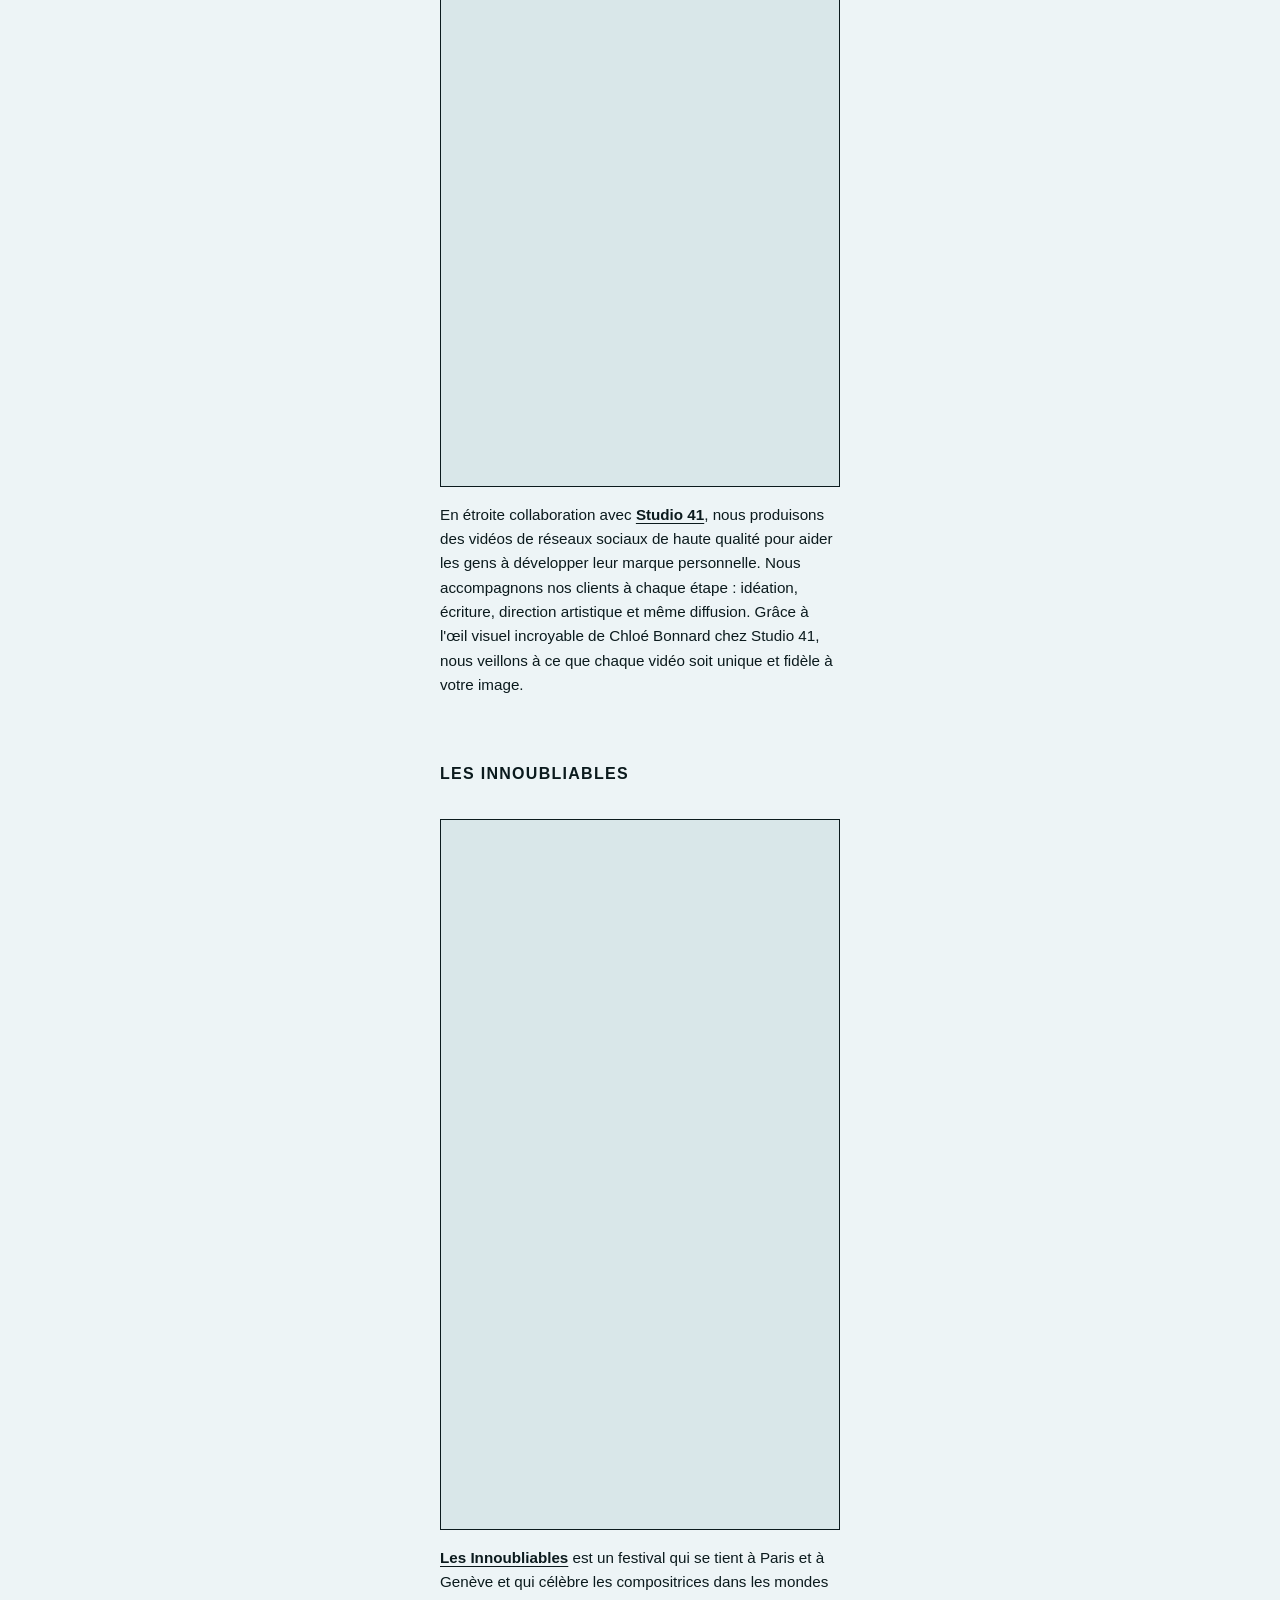
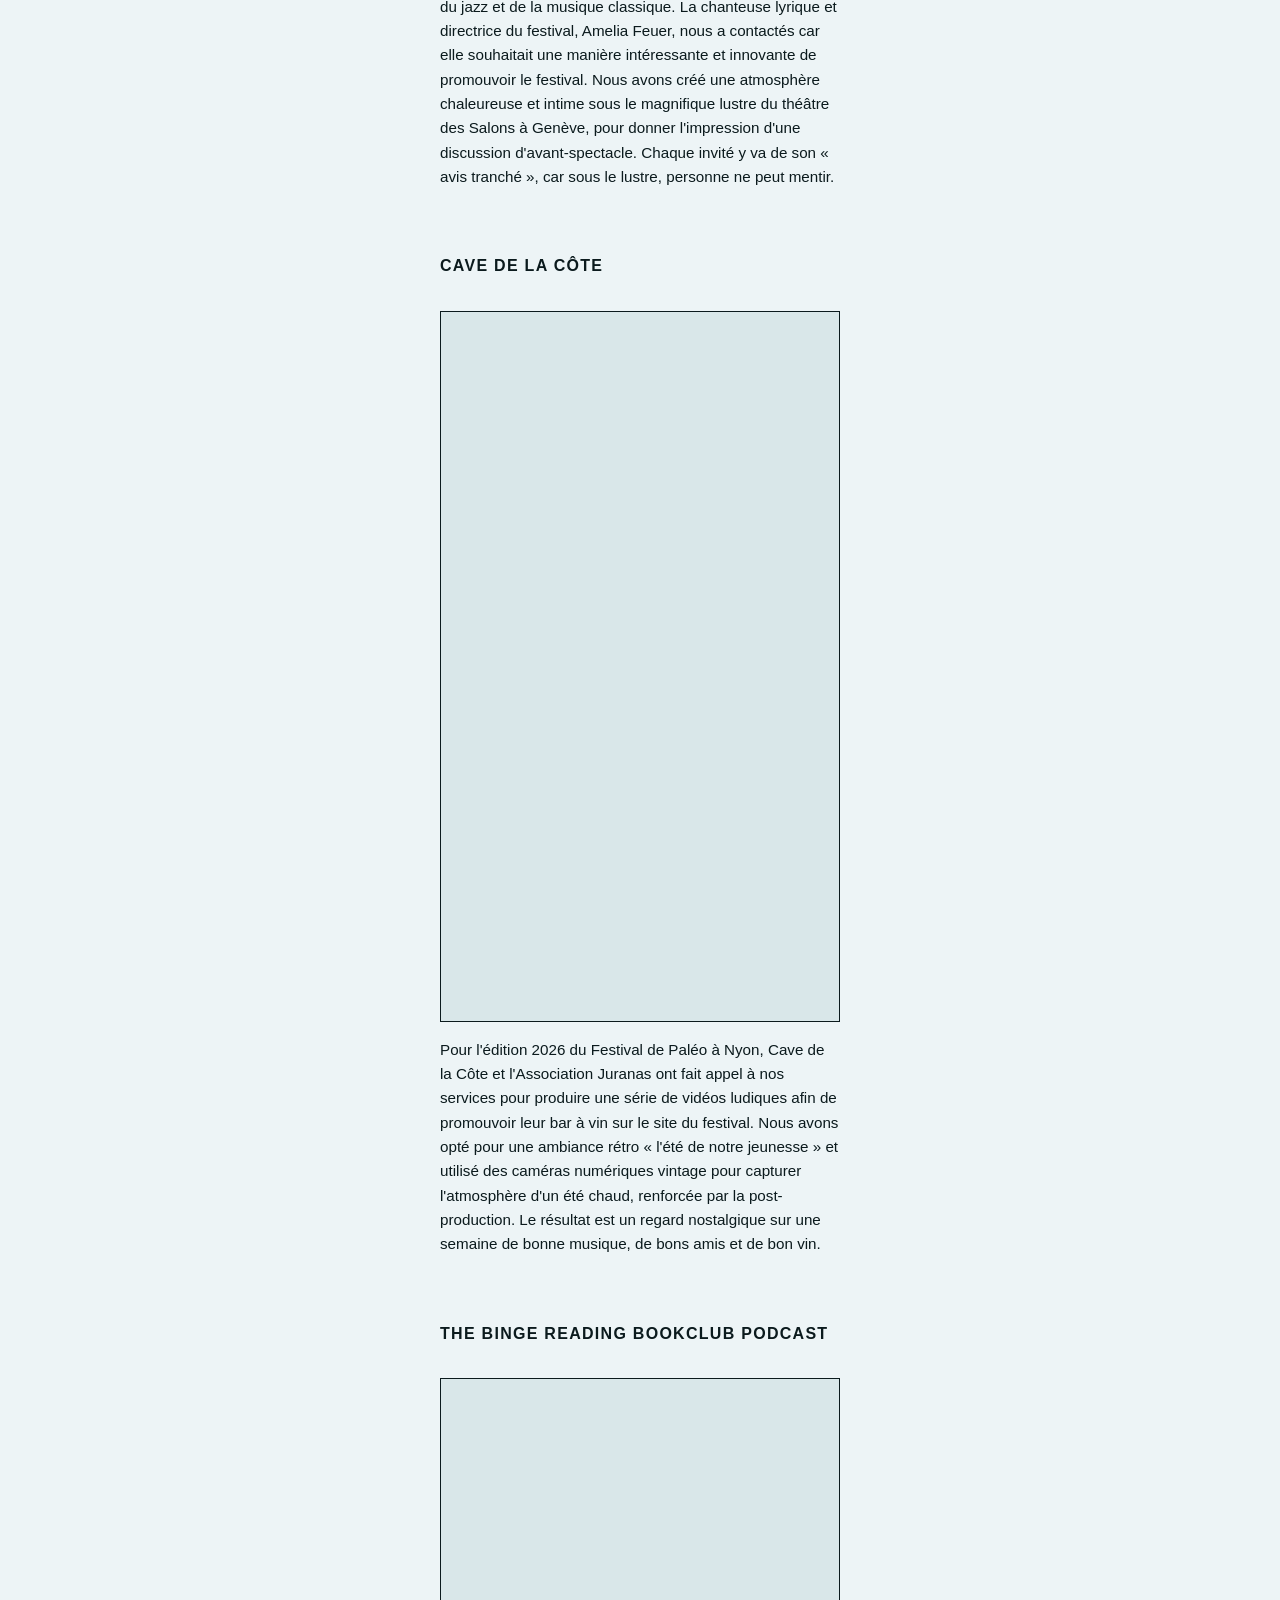
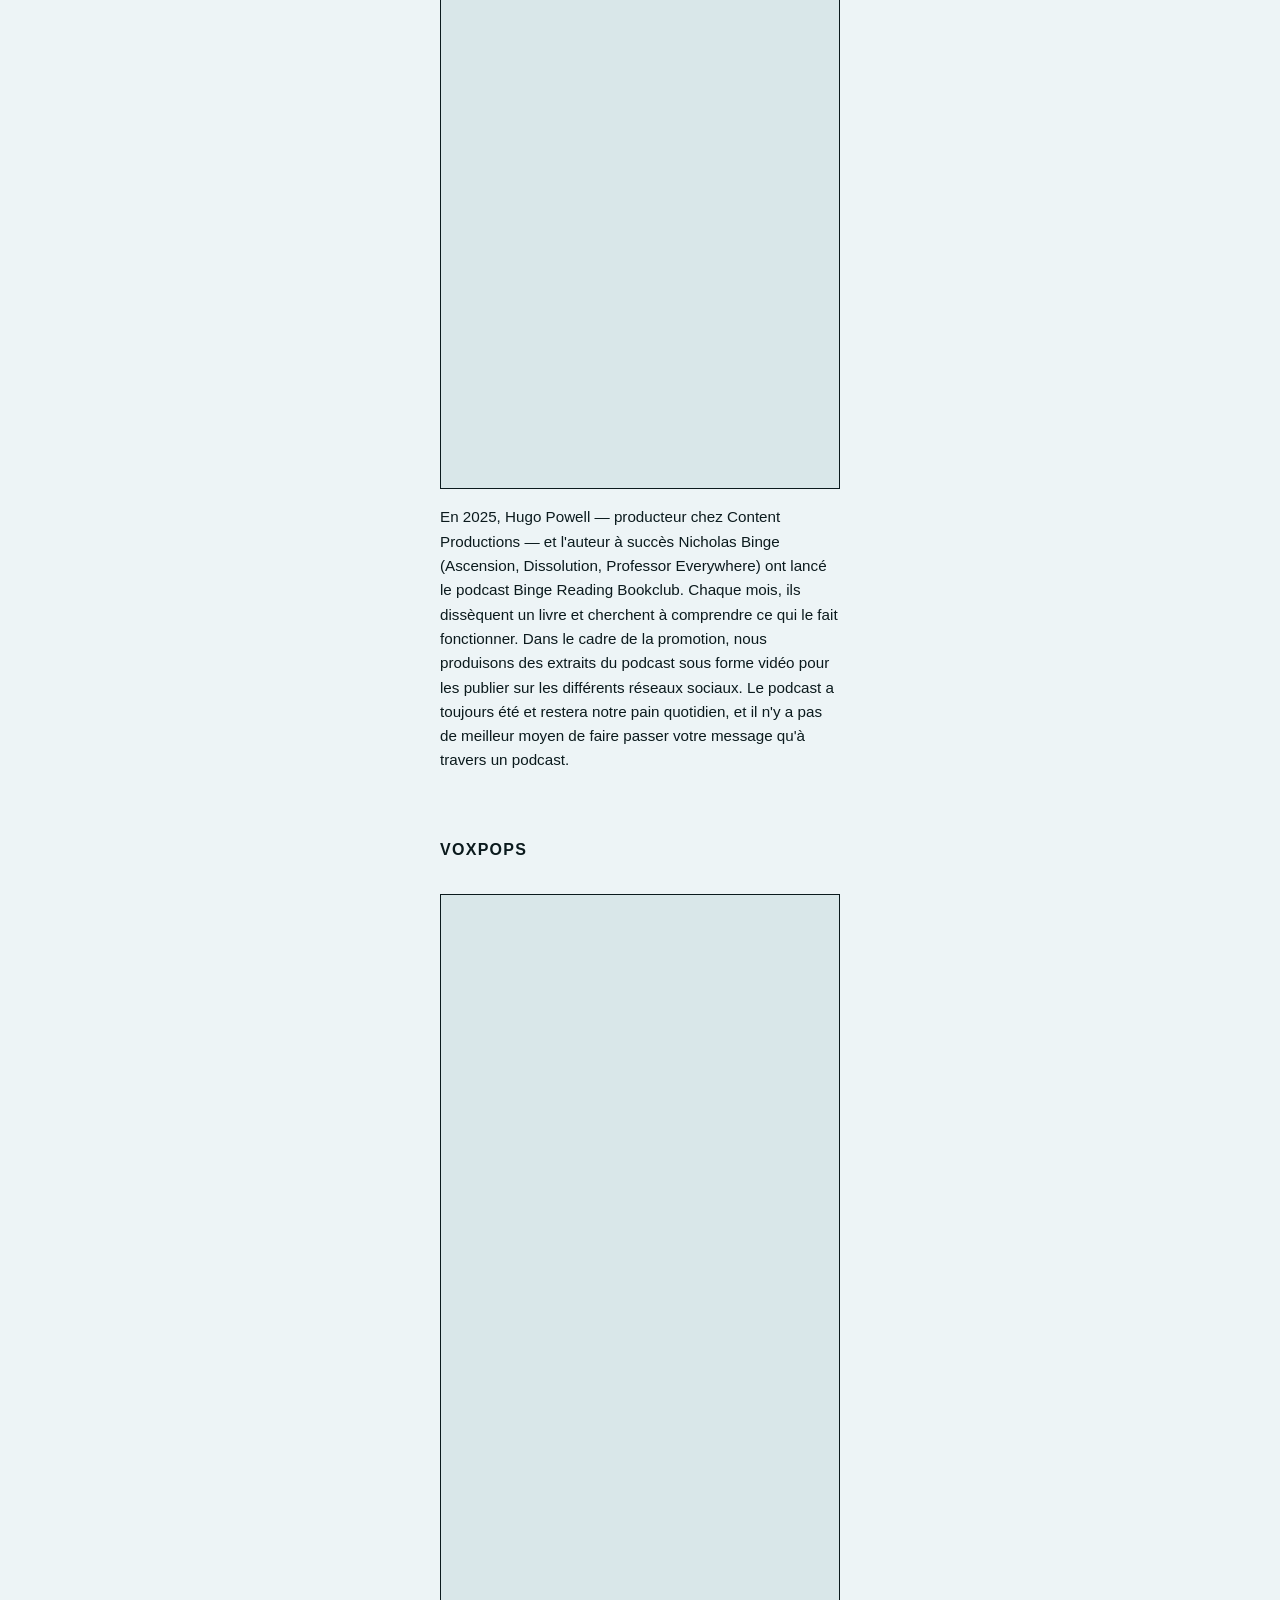
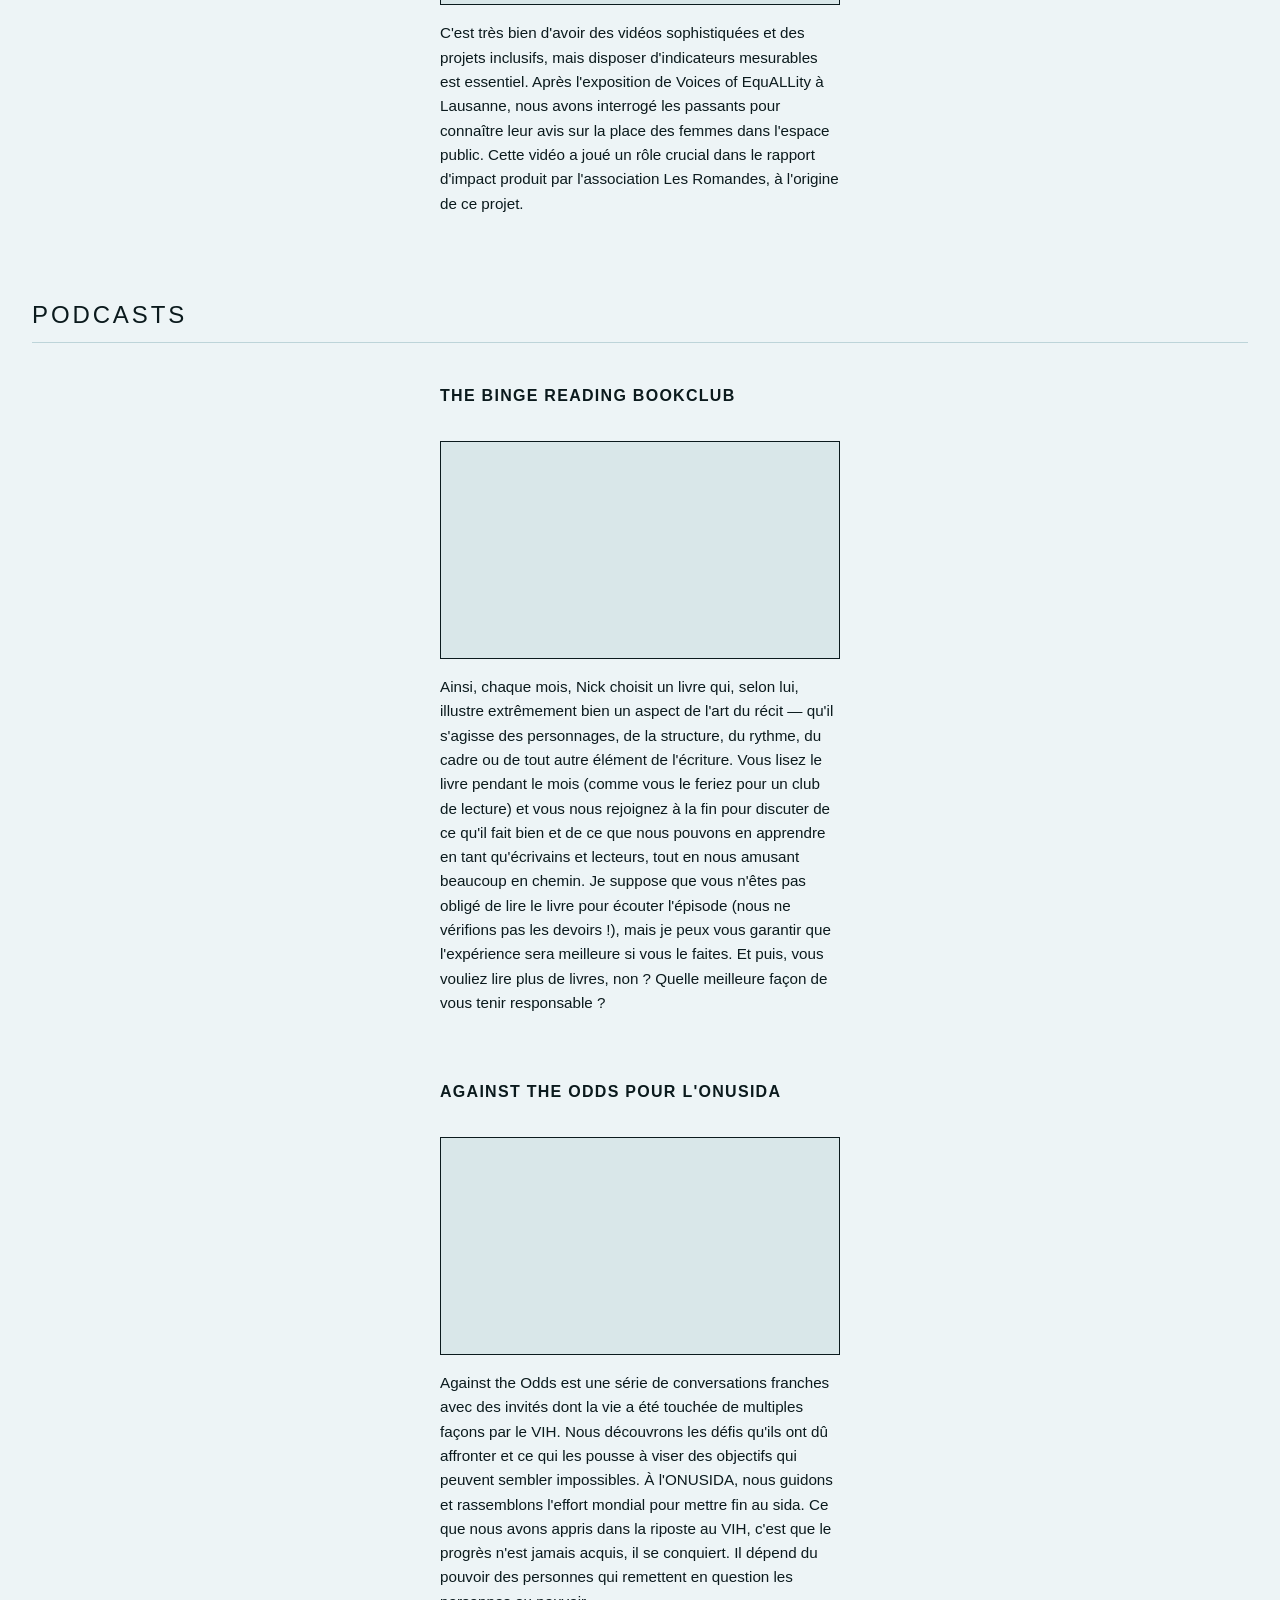
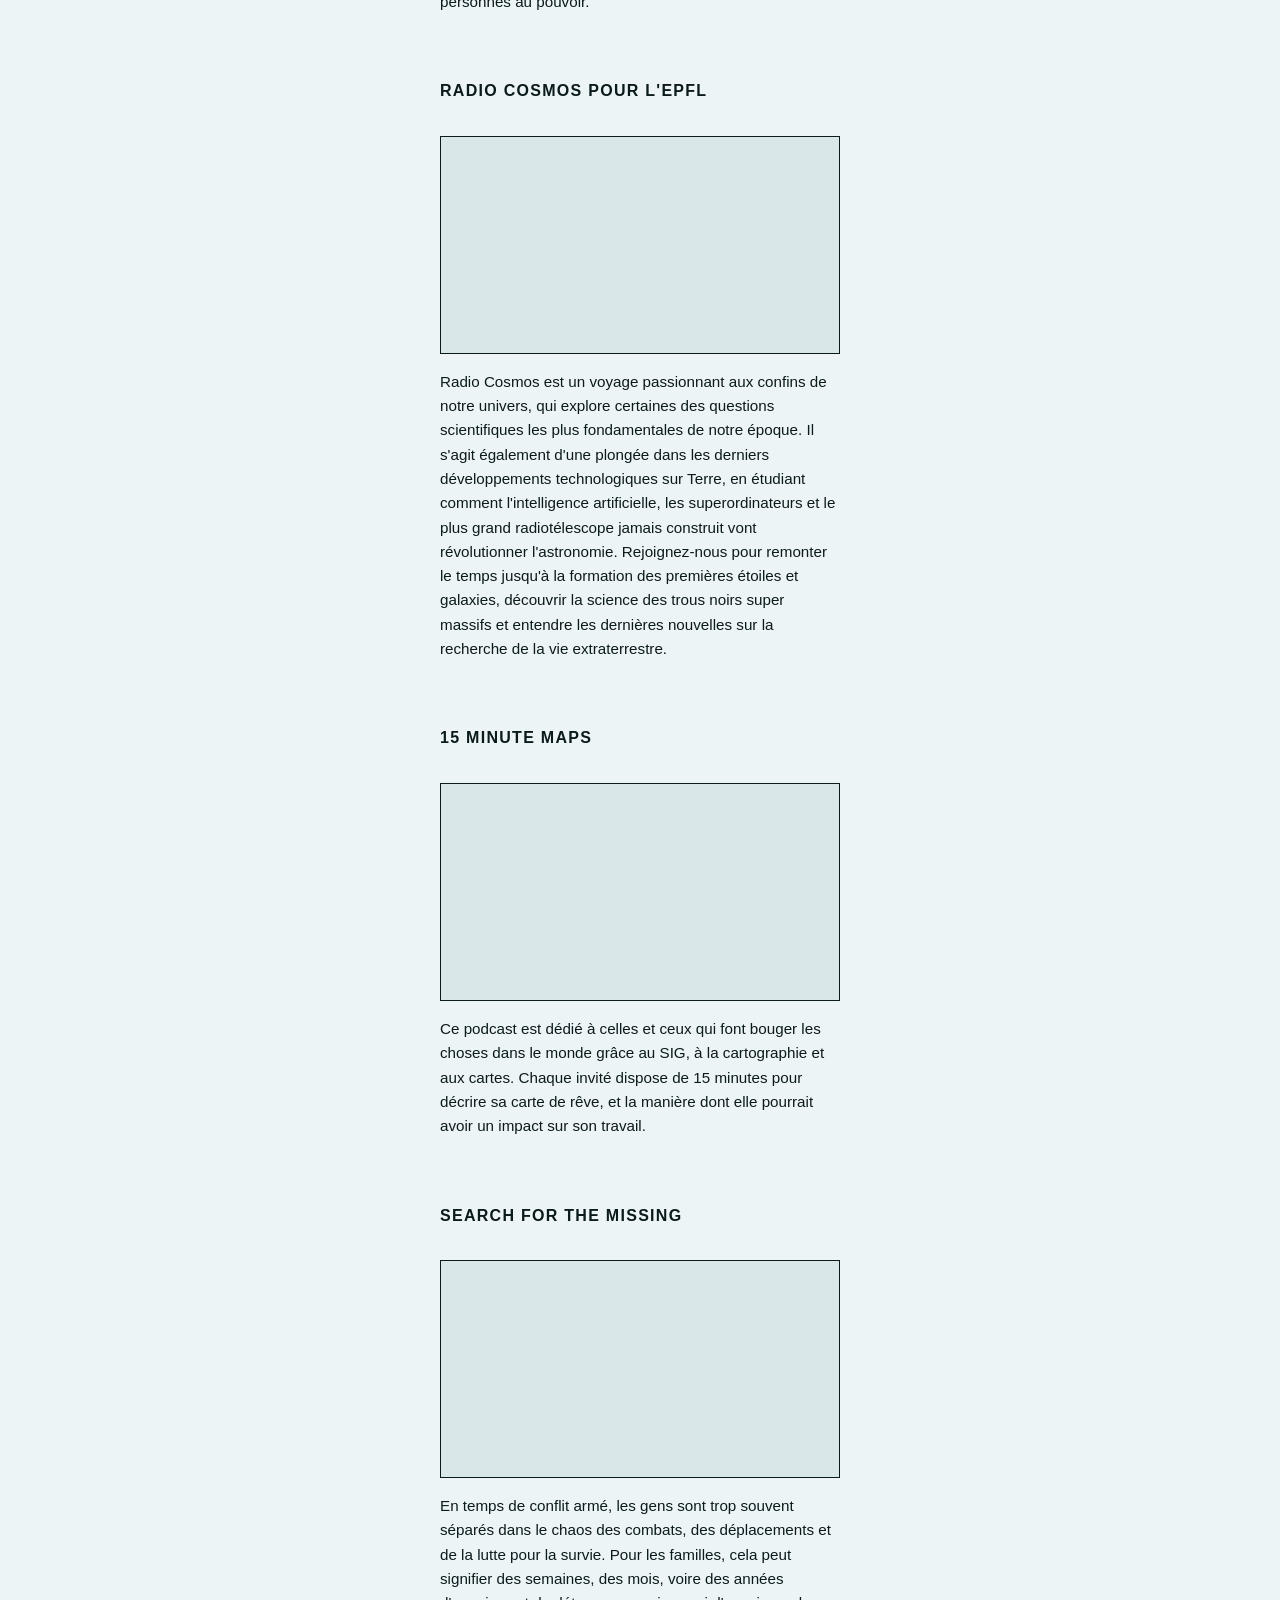
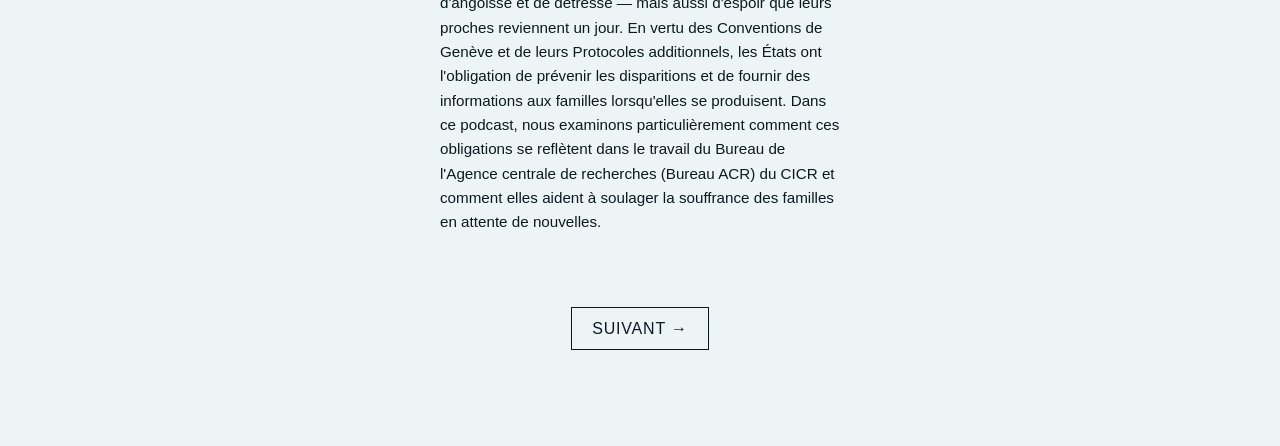
<file: fr/page4.html>
<!DOCTYPE html>
<html lang="fr">
<head>
  <meta charset="UTF-8">
  <meta name="viewport" content="width=device-width, initial-scale=1.0">
  <meta name="referrer" content="strict-origin-when-cross-origin">
  <title>Content Productions — Nos réalisations</title>
  <link rel="stylesheet" href="../styles.css">
</head>
<body class="page-4">
  <div class="container">
    <h2 class="page-headline">Nos réalisations</h2>

    <!-- ==================== VIDÉOS ==================== -->
    <section class="work-section">
      <h3>Vidéos</h3>

        <div class="embed-step">
        <h4 class="embed-title">Voices of EquALLity</h4>
          <div class="video-frame">
            <iframe src="https://www.youtube.com/embed/5yF-CLeGV1I?si=lrktPgS2kncHZzxH" title="YouTube video player" frameborder="0" allow="accelerometer; autoplay; clipboard-write; encrypted-media; gyroscope; picture-in-picture; web-share" referrerpolicy="strict-origin-when-cross-origin" allowfullscreen></iframe>
          </div>
        <p class="embed-desc">Voices of EquALLity raconte les histoires incroyables de femmes de la région de la Suisse romande à travers une galerie de portraits publics et des entretiens capsules. Chaque invitée a été choisie pour son parcours unique et l'objectif est de mettre les femmes au premier plan de l'espace public, sans qu'elles soient simplement l'objet d'un regard masculin. Une nouvelle fois avec Studio 41, nous avons créé 36 portraits vidéo pour promouvoir cette campagne inclusive sur toutes les plateformes sociales.</p>
      </div>
      
      <div class="embed-step">
        <h4 class="embed-title">Personal Branding avec Studio 41</h4>
          <div class="video-frame">
            <iframe width="560" height="315" src="https://www.youtube.com/embed/CFgde2N5SL8?si=puCbJ2fe6YFlEcCr" title="YouTube video player" frameborder="0" allow="accelerometer; autoplay; clipboard-write; encrypted-media; gyroscope; picture-in-picture; web-share" referrerpolicy="strict-origin-when-cross-origin" allowfullscreen></iframe>
          </div>
        <p class="embed-desc">En étroite collaboration avec <a href="https://au41.ch" class="inline-link">Studio 41</a>, nous produisons des vidéos de réseaux sociaux de haute qualité pour aider les gens à développer leur marque personnelle. Nous accompagnons nos clients à chaque étape : idéation, écriture, direction artistique et même diffusion. Grâce à l'œil visuel incroyable de Chloé Bonnard chez Studio 41, nous veillons à ce que chaque vidéo soit unique et fidèle à votre image.</p>
      </div>

      <div class="embed-step">
        <h4 class="embed-title">Les Innoubliables</h4>
          <div class="video-frame">
            <iframe width="560" height="315" src="https://www.youtube.com/embed/Piefk6rmED0?si=r35SIm40K7e-Zt9_" title="YouTube video player" frameborder="0" allow="accelerometer; autoplay; clipboard-write; encrypted-media; gyroscope; picture-in-picture; web-share" referrerpolicy="strict-origin-when-cross-origin" allowfullscreen></iframe>
          </div>
        <p class="embed-desc"><a href="https://www.lesinoubliables.com" class="inline-link">Les Innoubliables</a> est un festival qui se tient à Paris et à Genève et qui célèbre les compositrices dans les mondes du jazz et de la musique classique. La chanteuse lyrique et directrice du festival, Amelia Feuer, nous a contactés car elle souhaitait une manière intéressante et innovante de promouvoir le festival. Nous avons créé une atmosphère chaleureuse et intime sous le magnifique lustre du théâtre des Salons à Genève, pour donner l'impression d'une discussion d'avant-spectacle. Chaque invité y va de son « avis tranché », car sous le lustre, personne ne peut mentir.</p>
      </div>

      <div class="embed-step">
        <h4 class="embed-title">Cave de la Côte</h4>
          <div class="video-frame">
            <iframe width="560" height="315" src="https://www.youtube.com/embed/SdgosFTKPp0?si=gh0zMu8M7oWsG3eW" title="YouTube video player" frameborder="0" allow="accelerometer; autoplay; clipboard-write; encrypted-media; gyroscope; picture-in-picture; web-share" referrerpolicy="strict-origin-when-cross-origin" allowfullscreen></iframe>
          </div>
        <p class="embed-desc">Pour l'édition 2026 du Festival de Paléo à Nyon, Cave de la Côte et l'Association Juranas ont fait appel à nos services pour produire une série de vidéos ludiques afin de promouvoir leur bar à vin sur le site du festival. Nous avons opté pour une ambiance rétro « l'été de notre jeunesse » et utilisé des caméras numériques vintage pour capturer l'atmosphère d'un été chaud, renforcée par la post-production. Le résultat est un regard nostalgique sur une semaine de bonne musique, de bons amis et de bon vin.</p>
      </div>

      <div class="embed-step">
        <h4 class="embed-title">The Binge Reading Bookclub Podcast</h4>
        <div class="video-frame">
          <iframe width="560" height="315" src="https://www.youtube.com/embed/8w_1kNvxdGo?si=KJ8IIyT6vbDHQ3Oq" title="YouTube video player" frameborder="0" allow="accelerometer; autoplay; clipboard-write; encrypted-media; gyroscope; picture-in-picture; web-share" referrerpolicy="strict-origin-when-cross-origin" allowfullscreen></iframe>
        </div>
        <p class="embed-desc">En 2025, Hugo Powell — producteur chez Content Productions — et l'auteur à succès Nicholas Binge (Ascension, Dissolution, Professor Everywhere) ont lancé le podcast Binge Reading Bookclub. Chaque mois, ils dissèquent un livre et cherchent à comprendre ce qui le fait fonctionner. Dans le cadre de la promotion, nous produisons des extraits du podcast sous forme vidéo pour les publier sur les différents réseaux sociaux. Le podcast a toujours été et restera notre pain quotidien, et il n'y a pas de meilleur moyen de faire passer votre message qu'à travers un podcast.</p>
      </div>

      <div class="embed-step">
        <h4 class="embed-title">Voxpops</h4>
          <div class="video-frame">
            <iframe width="560" height="315" src="https://www.youtube.com/embed/dQlyM8N2gmI?si=xS4AaAGMj375nSWY" title="YouTube video player" frameborder="0" allow="accelerometer; autoplay; clipboard-write; encrypted-media; gyroscope; picture-in-picture; web-share" referrerpolicy="strict-origin-when-cross-origin" allowfullscreen></iframe>
          </div>
        <p class="embed-desc">C'est très bien d'avoir des vidéos sophistiquées et des projets inclusifs, mais disposer d'indicateurs mesurables est essentiel. Après l'exposition de Voices of EquALLity à Lausanne, nous avons interrogé les passants pour connaître leur avis sur la place des femmes dans l'espace public. Cette vidéo a joué un rôle crucial dans le rapport d'impact produit par l'association Les Romandes, à l'origine de ce projet.</p>
      </div>
    </section>

    <!-- ==================== PODCASTS ==================== -->
    <section class="work-section">
      <h3>Podcasts</h3>

      <div class="embed-step">
        <h4 class="embed-title">The Binge Reading Bookclub</h4>
        <div class="audio-frame">
          <iframe
            src="https://www.buzzsprout.com/2448532?client_source=large_player&iframe=true"
            loading="lazy"
            width="100%"
            height="200"
            frameborder="0"
            scrolling="no"
            title="The Binge Reading Bookclub"></iframe>
        </div>
        <p class="embed-desc">Ainsi, chaque mois, Nick choisit un livre qui, selon lui, illustre extrêmement bien un aspect de l'art du récit — qu'il s'agisse des personnages, de la structure, du rythme, du cadre ou de tout autre élément de l'écriture. Vous lisez le livre pendant le mois (comme vous le feriez pour un club de lecture) et vous nous rejoignez à la fin pour discuter de ce qu'il fait bien et de ce que nous pouvons en apprendre en tant qu'écrivains et lecteurs, tout en nous amusant beaucoup en chemin. Je suppose que vous n'êtes pas obligé de lire le livre pour écouter l'épisode (nous ne vérifions pas les devoirs !), mais je peux vous garantir que l'expérience sera meilleure si vous le faites. Et puis, vous vouliez lire plus de livres, non ? Quelle meilleure façon de vous tenir responsable ?</p>
      </div>

      <div class="embed-step">
        <h4 class="embed-title">Against the Odds pour l'ONUSIDA</h4>
        <div class="audio-frame">
          <iframe
            src="https://www.buzzsprout.com/2019857?client_source=large_player&iframe=true"
            loading="lazy"
            width="100%"
            height="200"
            frameborder="0"
            scrolling="no"
            title="Against the Odds"></iframe>
        </div>
        <p class="embed-desc">Against the Odds est une série de conversations franches avec des invités dont la vie a été touchée de multiples façons par le VIH. Nous découvrons les défis qu'ils ont dû affronter et ce qui les pousse à viser des objectifs qui peuvent sembler impossibles. À l'ONUSIDA, nous guidons et rassemblons l'effort mondial pour mettre fin au sida. Ce que nous avons appris dans la riposte au VIH, c'est que le progrès n'est jamais acquis, il se conquiert. Il dépend du pouvoir des personnes qui remettent en question les personnes au pouvoir.</p>
      </div>

      <div class="embed-step">
        <h4 class="embed-title">Radio Cosmos pour l'EPFL</h4>
        <div class="audio-frame">
          <iframe
            src="https://www.buzzsprout.com/2446413?client_source=large_player&iframe=true"
            loading="lazy"
            width="100%"
            height="200"
            frameborder="0"
            scrolling="no"
            title="Radio Cosmos"></iframe>
        </div>
        <p class="embed-desc">Radio Cosmos est un voyage passionnant aux confins de notre univers, qui explore certaines des questions scientifiques les plus fondamentales de notre époque. Il s'agit également d'une plongée dans les derniers développements technologiques sur Terre, en étudiant comment l'intelligence artificielle, les superordinateurs et le plus grand radiotélescope jamais construit vont révolutionner l'astronomie. Rejoignez-nous pour remonter le temps jusqu'à la formation des premières étoiles et galaxies, découvrir la science des trous noirs super massifs et entendre les dernières nouvelles sur la recherche de la vie extraterrestre.</p>
      </div>

      <div class="embed-step">
        <h4 class="embed-title">15 Minute Maps</h4>
        <div class="audio-frame">
          <iframe
            src="https://www.buzzsprout.com/2525486?client_source=large_player&iframe=true"
            loading="lazy"
            width="100%"
            height="200"
            frameborder="0"
            scrolling="no"
            title="15 Minute Maps"></iframe>
        </div>
        <p class="embed-desc">Ce podcast est dédié à celles et ceux qui font bouger les choses dans le monde grâce au SIG, à la cartographie et aux cartes. Chaque invité dispose de 15 minutes pour décrire sa carte de rêve, et la manière dont elle pourrait avoir un impact sur son travail.</p>
      </div>

      <div class="embed-step">
        <h4 class="embed-title">Search for the Missing</h4>
        <div class="audio-frame">
          <iframe
            src="https://www.buzzsprout.com/2432744?client_source=large_player&iframe=true"
            loading="lazy"
            width="100%"
            height="200"
            frameborder="0"
            scrolling="no"
            title="Search for the Missing"></iframe>
        </div>
        <p class="embed-desc">En temps de conflit armé, les gens sont trop souvent séparés dans le chaos des combats, des déplacements et de la lutte pour la survie. Pour les familles, cela peut signifier des semaines, des mois, voire des années d'angoisse et de détresse — mais aussi d'espoir que leurs proches reviennent un jour. En vertu des Conventions de Genève et de leurs Protocoles additionnels, les États ont l'obligation de prévenir les disparitions et de fournir des informations aux familles lorsqu'elles se produisent. Dans ce podcast, nous examinons particulièrement comment ces obligations se reflètent dans le travail du Bureau de l'Agence centrale de recherches (Bureau ACR) du CICR et comment elles aident à soulager la souffrance des familles en attente de nouvelles.</p>
      </div>

    </section>
  </div>

  <div class="nav-wrap">
    <a href="page5.html" class="next">Suivant →</a>
  </div>

  <nav class="bottom-nav">
    <a href="../index.html">Accueil</a>
    <a href="page1.html">Définitions</a>
    <a href="page2.html">Substance</a>
    <a href="page3.html">Services</a>
    <a href="page4.html" class="active">Réalisations</a>
    <a href="page5.html">Contact</a>
  </nav>
</body>
</html>
</file>
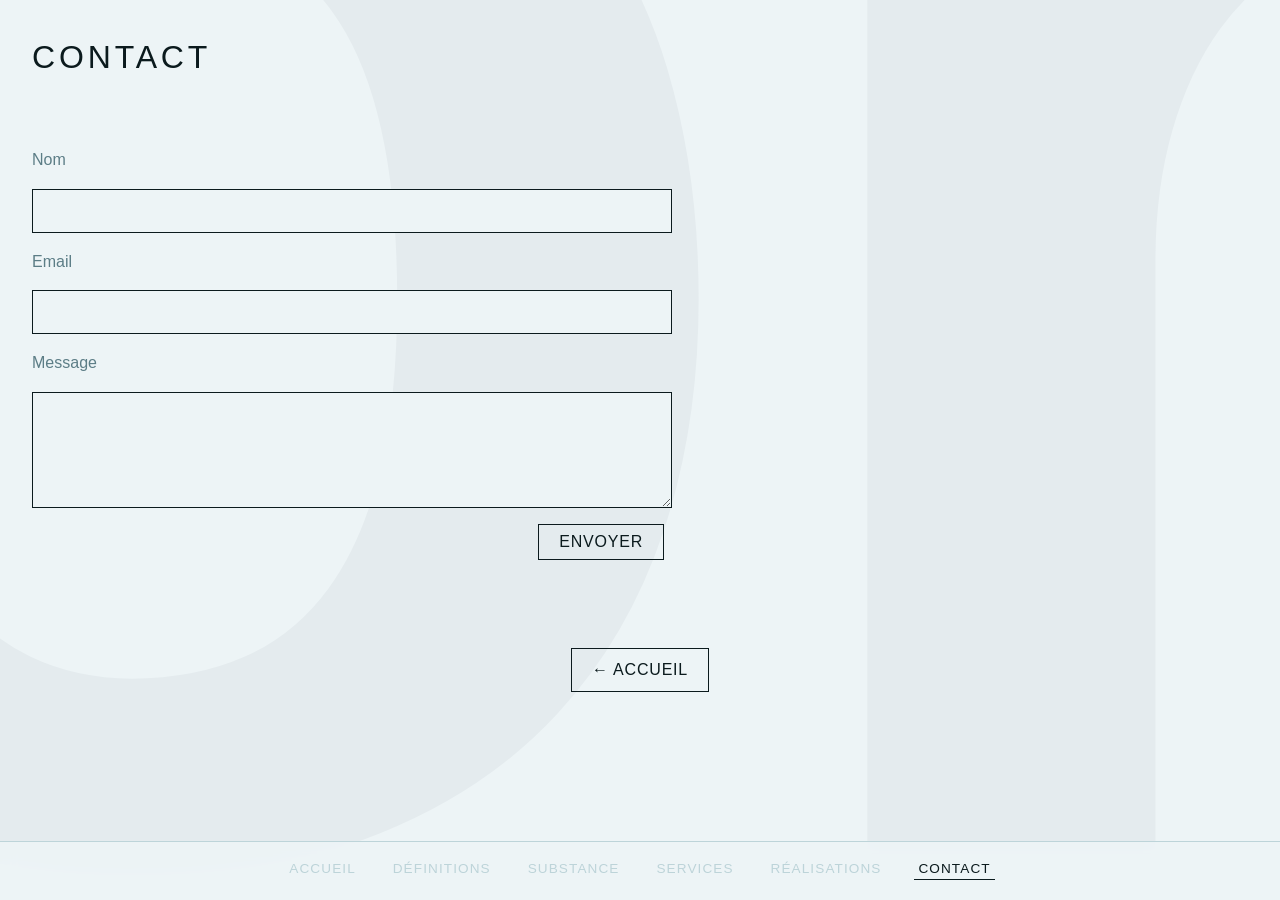
<file: fr/page5.html>
<!DOCTYPE html>
<html lang="fr">
<head>
  <meta charset="UTF-8">
  <meta name="viewport" content="width=device-width, initial-scale=1.0">
  <meta name="referrer" content="strict-origin-when-cross-origin">
  <title>Contact — Content Productions</title>
  <link rel="stylesheet" href="../styles.css">
</head>
<body class="page-5">
  <div class="container">
    <h2 class="page-headline">Contact</h2>

    <form
      id="contact-form"
      action="https://formspree.io/f/myzrqynd"
      method="POST"
      class="contact-form"
    >
      <input type="text" name="_gotcha" class="hp">

      <label for="name">Nom</label>
      <input type="text" id="name" name="name" required>

      <label for="email">Email</label>
      <input type="email" id="email" name="email" required>

      <label for="message">Message</label>
      <textarea id="message" name="message" rows="5" required></textarea>

      <button type="submit" class="btn submit-btn">Envoyer</button>

      <p id="form-status" class="form-status"></p>
    </form>
  </div>

  <div class="nav-wrap">
    <a href="../index.html" class="next">← Accueil</a>
  </div>

  <nav class="bottom-nav">
    <a href="../index.html">Accueil</a>
    <a href="page1.html">Définitions</a>
    <a href="page2.html">Substance</a>
    <a href="page3.html">Services</a>
    <a href="page4.html">Réalisations</a>
    <a href="page5.html" class="active">Contact</a>
  </nav>

  <script>
    const form = document.getElementById('contact-form');
    const status = document.getElementById('form-status');

    form.addEventListener('submit', async (e) => {
      e.preventDefault();
      status.textContent = "";

      const data = new FormData(form);

      try {
        const response = await fetch(form.action, {
          method: "POST",
          body: data,
          headers: { "Accept": "application/json" }
        });

        if (response.ok) {
          window.location.href = "../thank-you.html";
        } else {
          status.textContent = "Une erreur est survenue. Veuillez réessayer.";
        }
      } catch {
        status.textContent = "Erreur réseau. Merci de réessayer plus tard.";
      }
    });
  </script>
</body>
</html>
</file>
<file: styles.css>
/* =========================================================
   Content Productions — global styles
   ========================================================= */

* {
  margin: 0;
  padding: 0;
  box-sizing: border-box;
}

body {
  background: #edf4f6ff;
  font-family: "Helvetica Neue", Helvetica, Arial, sans-serif;
  color: #5c7d86;   /* ← change this */
  line-height: 1.6;
  padding: 2rem;
  padding-bottom: 6rem;
  min-height: 100dvh;
}

body::before {
  content: "";
  position: fixed;
  inset: 0;
  background-size: cover;
  background-position: center;
  background-repeat: no-repeat;
  z-index: -1;
  pointer-events: none;
}

body.page-1::before { background-image: url("bg1.svg"); }
body.page-2::before { background-image: url("bg2.svg"); }
body.page-3::before { background-image: url("bg3.svg"); }
body.page-4::before { background-image: url("bg4.svg"); }
body.page-5::before { background-image: url("bg5.svg"); }
body.page-6::before { background-image: url("bg.svg"); }

/* ---------- Landing page branding ---------- */
.branding {
  position: absolute;
  top: 1rem;
  left: 1rem;
  font-size: 3.5rem;
}

.branding2 {
  position: absolute;
  top: 15rem;
  left: 15rem;
  font-size: 3.5rem;
}

.bold    { font-weight: 700; }
.regular { font-weight: 300; }

/* ---------- Landing page container ---------- */
.container.center {
  text-align: center;
  margin-top: 35vh;
}

.btn-group { margin-top: 2rem; }

.btn {
  display: inline-block;
  text-decoration: none;
  padding: 0.75rem 1.5rem;
  margin: 0 0.5rem;
  border: 1px solid #bdd4d9ff;
  color: #bdd4d9ff;
  font-size: 1rem;
  text-transform: uppercase;
}

.btn:hover {
  background: #bdd4d9ff;
  color: #edf4f6ff;
}

/* ---------- Interior pages ---------- */
.content-area {
  position: relative;
  min-height: 80vh;
}

.quote {
  width: 40%;
  font-size: 1.1rem;
}

.top-left {
  position: absolute;
  top: 10%;
  left: 5%;
}

.top-right {
  position: absolute;
  top: 20%;
  right: 5%;
}

.center-text {
  position: absolute;
  top: 55%;
  left: 50%;
  transform: translateX(-50%);
  width: 60%;
  text-align: center;
  font-style: italic;
}

.mid-centre {
  position: absolute;
  top: 50%;
  left: 50%;
  width: 40%;
}

.mid-right {
  position: absolute;
  top: 39%;
  right: 45%;
  width: 40%;
}

.mid-left {
  position: absolute;
  top: 35%;
  left: 5%;
  width: 40%;
}

.upper-mid-left {
  position: absolute;
  top: 31%;
  left: 5%;
  width: 40%;
}

.bottom-center {
  position: absolute;
  bottom: 20%;
  left: 50%;
  transform: translateX(-50%);
  width: 60%;
  text-align: center;
}

ol {
  list-style-position: inside;
  font-size: 1.1rem;
  line-height: 1.8rem;
}

/* ---------- Bottom navigation (fixed, every page) ---------- */
.bottom-nav {
  position: fixed;
  bottom: 0;
  left: 0;
  right: 0;
  padding: 1rem 1rem 1.25rem;
  background: rgba(237, 244, 246, 0.88);
  backdrop-filter: blur(8px);
  -webkit-backdrop-filter: blur(8px);
  border-top: 1px solid #bdd4d9ff;
  text-align: center;
  font-size: 0.85rem;
  text-transform: uppercase;
  letter-spacing: 0.08em;
  z-index: 10;
}

.bottom-nav a {
  color: #bdd4d9ff;
  text-decoration: none;
  margin: 0 0.75rem;
  padding: 0.25rem 0.25rem 0.15rem;
  border-bottom: 1px solid transparent;
}

.bottom-nav a:hover {
  color: #0b1a1d;
  border-bottom-color: #0b1a1d;
}

.bottom-nav a.active {
  color: #0b1a1d;
  border-bottom-color: #0b1a1d;
}

/* ---------- Next / Back buttons (dark, button style) ---------- */
.nav-wrap {
  text-align: center;
  margin-top: 3rem;
}

.next,
.back {
  display: inline-block;
  text-decoration: none;
  margin: 0.5rem 0.5rem 0;
  padding: 0.5rem 1.25rem;
  border: 1px solid #0b1a1d;
  color: #0b1a1d;
  background: transparent;
  font-size: 1rem;
  text-transform: uppercase;
  letter-spacing: 0.05em;
}

.next:hover,
.back:hover {
  background: #0b1a1d;
  color: #edf4f6ff;
}

/* ---------- Work page: sections + embeds ---------- */
.work-section {
  margin-top: 5rem;
}

.work-section h3 {
  font-size: 1.5rem;
  font-weight: 300;
  text-transform: uppercase;
  letter-spacing: 0.12em;
  color: #0b1a1d;
  margin-bottom: 2.5rem;
  padding-bottom: 0.5rem;
  border-bottom: 1px solid #bdd4d9ff;
}

.embed-step {
  width: 100%;
  max-width: 400px;
  margin: 0 auto 4rem;
}

.embed-step .video-frame {
  position: relative;
  width: 100%;
  aspect-ratio: 9 / 16;
  background: #d9e7e9;
  border: 1px solid #0b1a1d;
  overflow: hidden;
}

.embed-step .video-frame iframe,
.embed-step .video-frame video {
  position: absolute;
  inset: 0;
  width: 100%;
  height: 100%;
  border: 0;
}

.embed-step .audio-frame {
  width: 100%;
  background: #d9e7e9;
  border: 1px solid #0b1a1d;
  padding: 0.5rem;
}

.embed-step .audio-frame iframe {
  display: block;
  width: 100%;
  border: 0;
}

.embed-desc {
  margin-top: 1rem;
  font-size: 0.95rem;
  color: #0b1a1d;
}

/* ---------- Project title above each embed ---------- */
.embed-title {
  margin-top: 0;
  margin-bottom: 2rem;
  font-size: 1rem;
  font-weight: 900;
  text-transform: uppercase;
  letter-spacing: 0.08em;
  color: #0b1a1d;
}

/* ---------- Page headlines (Work, Contact) ---------- */
.page-headline {
  font-size: 2rem;
  font-weight: 300;
  text-transform: uppercase;
  letter-spacing: 0.12em;
  color: #0b1a1d;
  margin-bottom: 3rem;
}

/* ---------- Inline links inside body text ---------- */
a.inline-link:link,
a.inline-link:visited,
a.inline-link:hover,
a.inline-link:active {
  color: inherit;
  font-weight: 700;
  text-decoration: underline;
  text-underline-offset: 3px;
  text-decoration-thickness: 1px;
}

a.inline-link:hover {
  text-decoration-thickness: 2px;
}

/* ---------- Contact form ---------- */
.contact-form {
  display: flex;
  flex-direction: column;
  gap: 1rem;
  margin-top: 4rem;
  max-width: 640px;
}

.contact-form input,
.contact-form textarea {
  padding: 0.75rem;
  border: 1px solid #0b1a1d;
  background-color: #edf4f6;
  color: #0b1a1d;
  font-size: 1rem;
  font-family: inherit;
}

.contact-form input:focus,
.contact-form textarea:focus {
  outline: none;
  border-color: #a82c2c;
}

.submit-btn {
  align-self: flex-end;
  border: 1px solid #0b1a1d;
  background: none;
  padding: 0.5rem 1.25rem;
  cursor: pointer;
  font-size: 1rem;
  color: #0b1a1d;
  text-transform: uppercase;
  letter-spacing: 0.05em;
}

.submit-btn:hover {
  background-color: #0b1a1d;
  color: #edf4f6ff;
}

/* ---------- Honeypot + form feedback ---------- */
.hp { display: none; }

.form-status {
  margin-top: 1rem;
  font-size: 0.9rem;
  color: #0b1a1d;
}

/* ---------- Thank-you page ---------- */
.thanks-block {
  margin-bottom: 3rem;
}

.container.center h2 {
  font-size: 2.5rem;
  margin-bottom: 1rem;
  color: #0b1a1d;
}

/* =========================================================
   Mobile — Option 1: clean & functional
   ========================================================= */
@media (max-width: 768px) {

  body {
    padding: 1rem;
    padding-bottom: 5rem;
  }

  /* Kill absolute positioning, everything stacks */
  .branding,
  .branding2,
  .top-left,
  .top-right,
  .center-text,
  .mid-left,
  .mid-centre,
  .mid-right,
  .upper-mid-left,
  .bottom-center,
  .quote {
    position: static;
    width: 100%;
    margin: 1rem 0;
    transform: none;
    top: auto;
    left: auto;
    right: auto;
    bottom: auto;
  }

  .branding,
  .branding2 {
    font-size: 2rem;
  }

  .container.center {
    margin-top: 4rem;
  }

  .content-area {
    min-height: auto;
  }

  .embed-step {
    max-width: 100%;
    margin-bottom: 3rem;
  }

  .embed-step .video-frame {
    aspect-ratio: 9 / 16;
  }

  .bottom-nav {
    padding: 0.75rem 0.5rem 1rem;
    font-size: 0.7rem;
    letter-spacing: 0.05em;
  }

  .bottom-nav a {
    margin: 0 0.25rem;
    padding: 0.25rem 0;
    display: inline-block;
  }

  .nav-wrap {
    margin-top: 2rem;
  }

  .btn {
    padding: 0.6rem 1rem;
    font-size: 0.85rem;
    margin: 0.25rem;
  }

  .work-section {
    margin-top: 3rem;
  }

  .work-section h3 {
    font-size: 1.2rem;
    margin-bottom: 1.5rem;
  }

  .page-headline {
    font-size: 1.5rem;
    margin-bottom: 2rem;
  }

  .embed-title {
    margin-bottom: 1rem;
    font-size: 0.9rem;
  }
}
</file>
